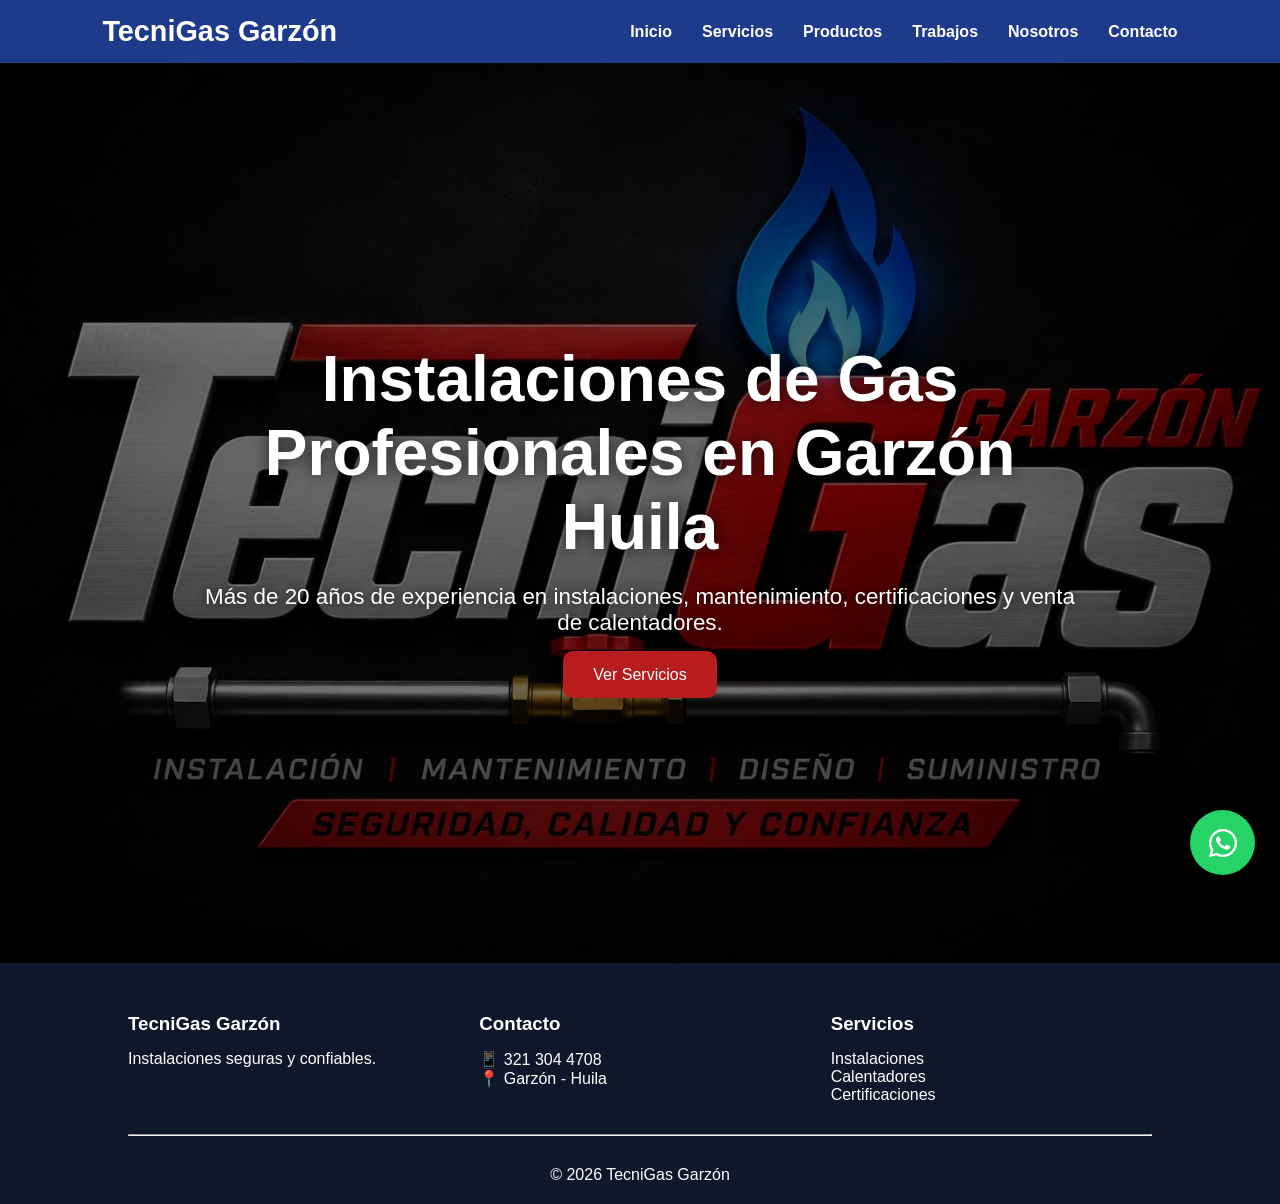
<file: index.html>
<!DOCTYPE html>
<html lang="es">
<head>
    <meta charset="UTF-8">
    <meta name="viewport" content="width=device-width, initial-scale=1.0">
    <title>TecniGas Garzón</title>

<link rel="stylesheet" href="css/style.css">
<link rel="stylesheet" href="css/index.css">
    <link rel="stylesheet"
href="https://cdnjs.cloudflare.com/ajax/libs/font-awesome/6.5.1/css/all.min.css">
</head>
<body>

<header>

    <div class="logo">
        TecniGas Garzón
    </div>
    <div class="menu-toggle">
    ☰
</div>

<nav class="navbar">
    <ul>
        <li><a href="index.html">Inicio</a></li>
        <li><a href="servicios.html">Servicios</a></li>
        <li><a href="productos.html">Productos</a></li>
        <li><a href="trabajos.html">Trabajos</a></li>
        <li><a href="nosotros.html">Nosotros</a></li>
        <li><a href="contacto.html">Contacto</a></li>
    </ul>
</nav>


</header>

<section class="hero">

    <div class="contenido">

        <h1>
            Instalaciones de Gas Profesionales en Garzón Huila
        </h1>

        <p>
        Más de 20 años de experiencia en instalaciones, mantenimiento, certificaciones y venta de calentadores.
        </p>

        <a href="servicios.html" class="btn-principal">
            Ver Servicios
        </a>

    </div>

</section>

<footer>

    <div class="footer-contenido">

        <div>

            <h3>TecniGas Garzón</h3>

            <p>
                Instalaciones seguras y confiables.
            </p>

        </div>

        <div>

            <h3>Contacto</h3>

            <p>📱 321 304 4708</p>
            <p>📍 Garzón - Huila</p>

        </div>

        <div>

            <h3>Servicios</h3>

            <p>Instalaciones</p>
            <p>Calentadores</p>
            <p>Certificaciones</p>

        </div>

    </div>

    <hr>

    <p class="copyright">

        © 2026 TecniGas Garzón

    </p>

</footer>
<a href="https://wa.me/573213044708" class="whatsapp-float" target="_blank">
<i class="fab fa-whatsapp"></i></a>

<script src="js/main.js"></script>

</body>
</html>
</file>
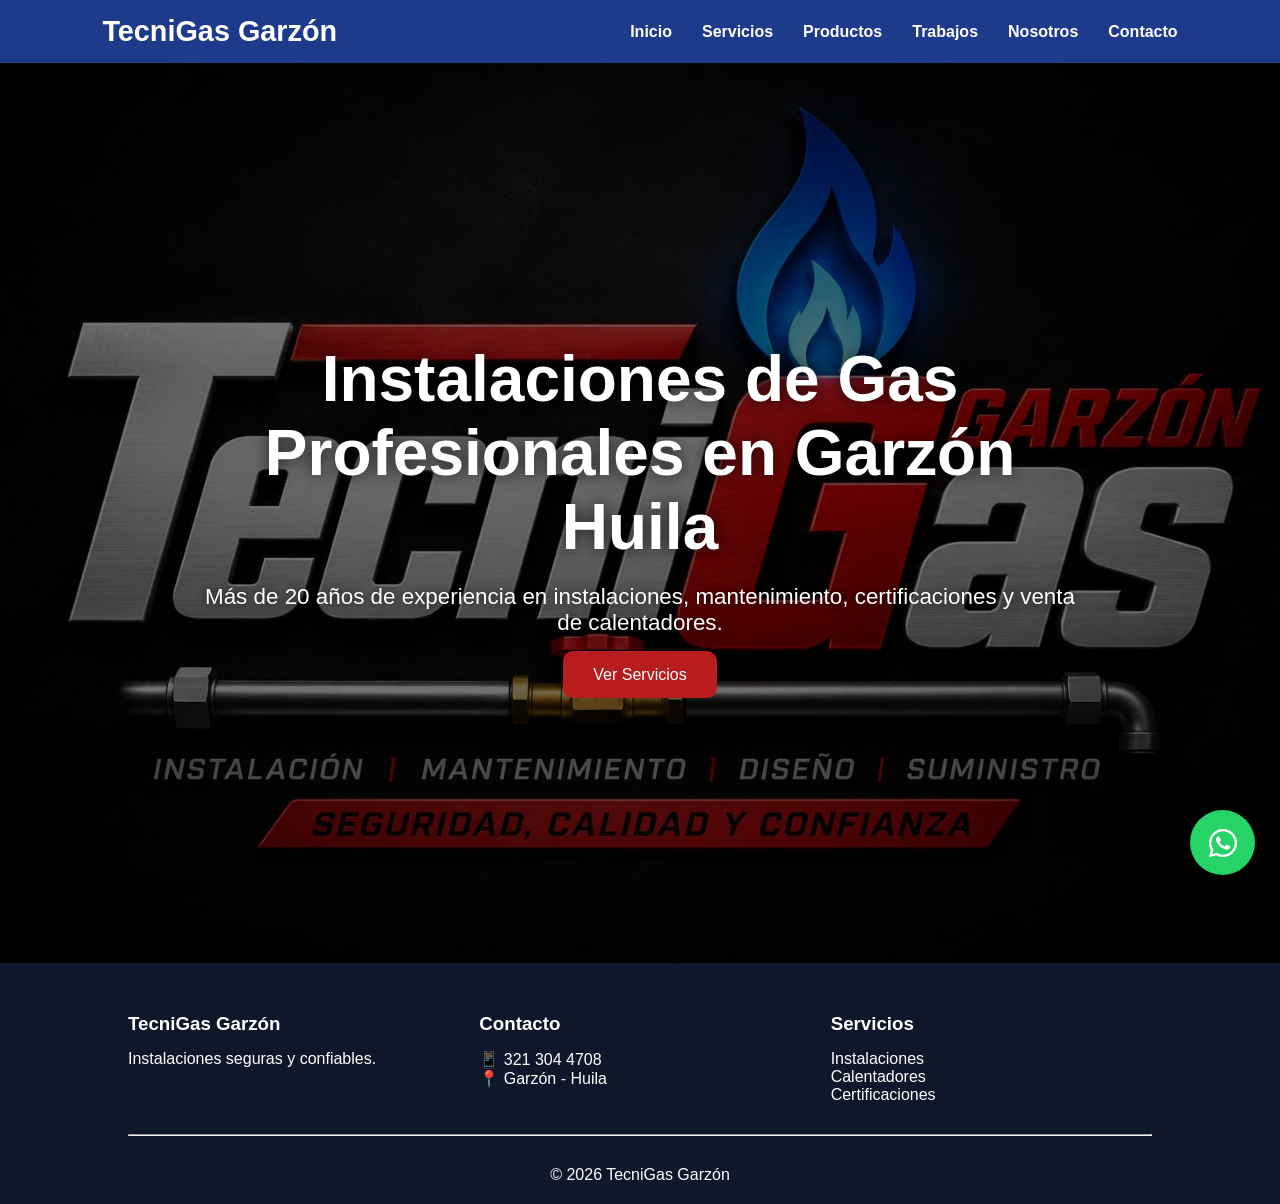
<file: html/index.html>
<!DOCTYPE html>
<html lang="es">
<head>
    <meta charset="UTF-8">
    <meta name="viewport" content="width=device-width, initial-scale=1.0">
    <title>TecniGas Garzón</title>

    <link rel="stylesheet" href="../css/style.css">
    <link rel="stylesheet" href="../css/index.css">
    <link rel="stylesheet"
href="https://cdnjs.cloudflare.com/ajax/libs/font-awesome/6.5.1/css/all.min.css">
</head>
<body>

<header>

    <div class="logo">
        TecniGas Garzón
    </div>
    <div class="menu-toggle">
    ☰
</div>

<nav class="navbar">
    <ul>
        <li><a href="index.html">Inicio</a></li>
        <li><a href="servicios.html">Servicios</a></li>
        <li><a href="productos.html">Productos</a></li>
        <li><a href="trabajos.html">Trabajos</a></li>
        <li><a href="nosotros.html">Nosotros</a></li>
        <li><a href="contacto.html">Contacto</a></li>
    </ul>
</nav>


</header>

<section class="hero">

    <div class="contenido">

        <h1>
            Instalaciones de Gas Profesionales en Garzón Huila
        </h1>

        <p>
        Más de 20 años de experiencia en instalaciones, mantenimiento, certificaciones y venta de calentadores.
        </p>

        <a href="servicios.html" class="btn-principal">
            Ver Servicios
        </a>

    </div>

</section>

<footer>

    <div class="footer-contenido">

        <div>

            <h3>TecniGas Garzón</h3>

            <p>
                Instalaciones seguras y confiables.
            </p>

        </div>

        <div>

            <h3>Contacto</h3>

            <p>📱 321 304 4708</p>
            <p>📍 Garzón - Huila</p>

        </div>

        <div>

            <h3>Servicios</h3>

            <p>Instalaciones</p>
            <p>Calentadores</p>
            <p>Certificaciones</p>

        </div>

    </div>

    <hr>

    <p class="copyright">

        © 2026 TecniGas Garzón

    </p>

</footer>
<a href="https://wa.me/573213044708" class="whatsapp-float" target="_blank">
<i class="fab fa-whatsapp"></i></a>

<script src="../js/main.js"></script>

</body>
</html>
</file>
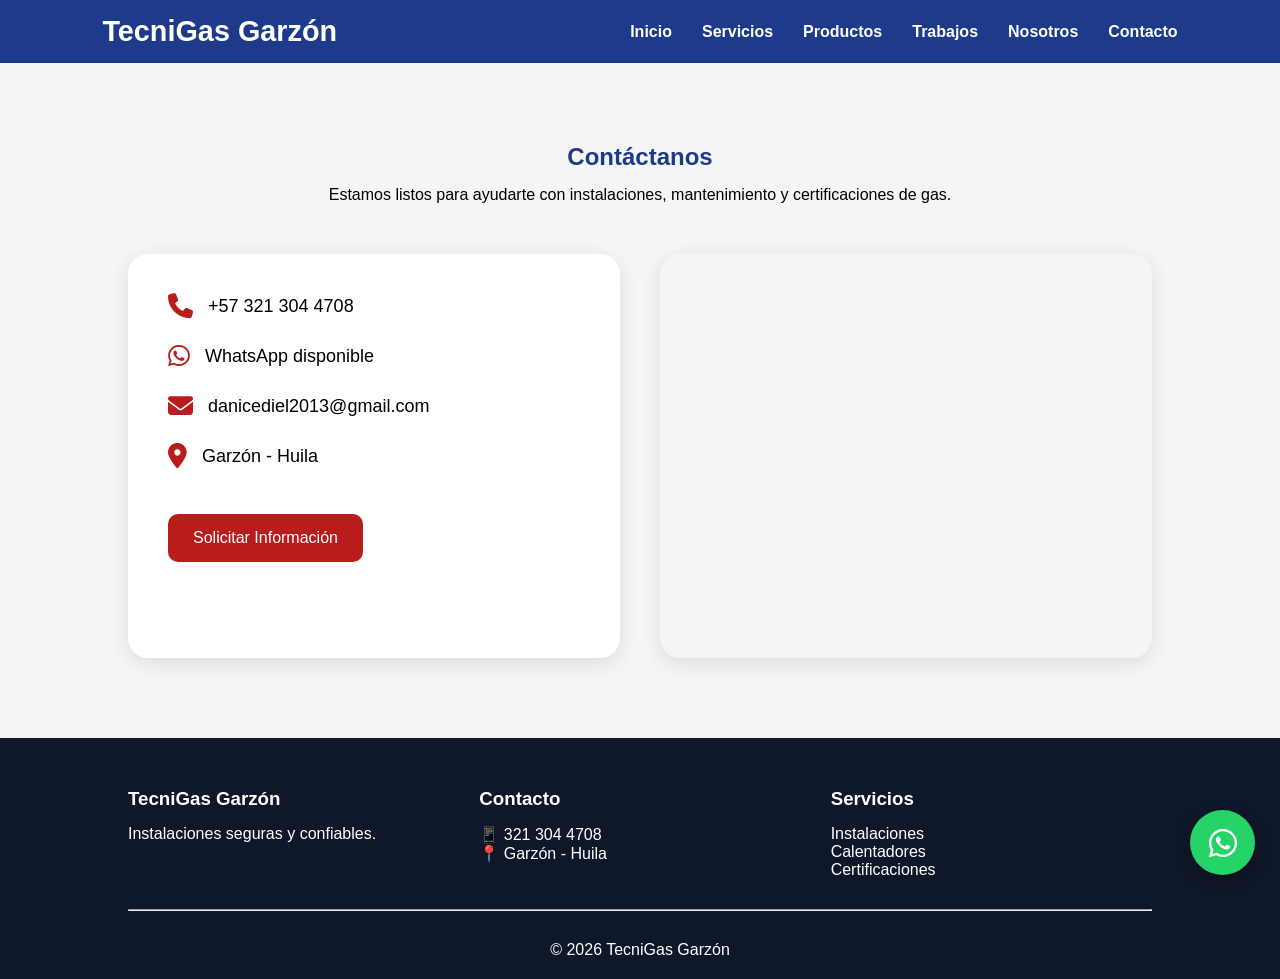
<file: contacto.html>
<!DOCTYPE html>
<html lang="es">
<head>
<meta charset="UTF-8">
<meta name="viewport" content="width=device-width, initial-scale=1.0">

<title>Contacto - TecniGas Garzón</title>

<link rel="stylesheet" href="css/style.css">
<link rel="stylesheet" href="css/contacto.css">

<link rel="stylesheet"
href="https://cdnjs.cloudflare.com/ajax/libs/font-awesome/6.5.1/css/all.min.css">

</head>
<body>

<header>

    <div class="logo">
        TecniGas Garzón
    </div>
    <div class="menu-toggle">
    ☰
</div>

<nav class="navbar">
    <ul>
        <li><a href="index.html">Inicio</a></li>
        <li><a href="servicios.html">Servicios</a></li>
        <li><a href="productos.html">Productos</a></li>
        <li><a href="trabajos.html">Trabajos</a></li>
        <li><a href="nosotros.html">Nosotros</a></li>
        <li><a href="contacto.html">Contacto</a></li>
    </ul>
</nav>



</header>

<section class="contacto">

    <h1>Contáctanos</h1>

    <p class="subtitulo">
        Estamos listos para ayudarte con instalaciones,
        mantenimiento y certificaciones de gas.
    </p>

    <div class="contenedor-contacto">

        <div class="informacion">

            <div class="dato">
                <i class="fas fa-phone"></i>
                <span>+57 321 304 4708</span>
            </div>

            <div class="dato">
                <i class="fab fa-whatsapp"></i>
                <span>WhatsApp disponible</span>
            </div>

            <div class="dato">
                <i class="fas fa-envelope"></i>
                <span>
                    danicediel2013@gmail.com
                </span>
            </div>

            <div class="dato">
                <i class="fas fa-location-dot"></i>
                <span>
                    Garzón - Huila
                </span>
            </div>

            <a href="https://wa.me/573213044708?text=Hola%20TecniGas%20Garzón,%20necesito%20información"
            class="btn-contacto">

                Solicitar Información

            </a>

        </div>

        <div class="mapa">

            <iframe
            src="https://www.google.com/maps?q=Garzon,Huila&output=embed"
            allowfullscreen=""
            loading="lazy">
            </iframe>

        </div>

    </div>

</section>

<footer>

    <div class="footer-contenido">

        <div>

            <h3>TecniGas Garzón</h3>

            <p>
                Instalaciones seguras y confiables.
            </p>

        </div>

        <div>

            <h3>Contacto</h3>

            <p>📱 321 304 4708</p>
            <p>📍 Garzón - Huila</p>

        </div>

        <div>

            <h3>Servicios</h3>

            <p>Instalaciones</p>
            <p>Calentadores</p>
            <p>Certificaciones</p>

        </div>

    </div>

    <hr>

    <p class="copyright">

        © 2026 TecniGas Garzón

    </p>

</footer>
<a
href="https://wa.me/573213044708"
class="whatsapp-float"
target="_blank">

<i class="fab fa-whatsapp"></i>

</a>
<script src="js/main.js"></script>
</body>
</html>
</file>
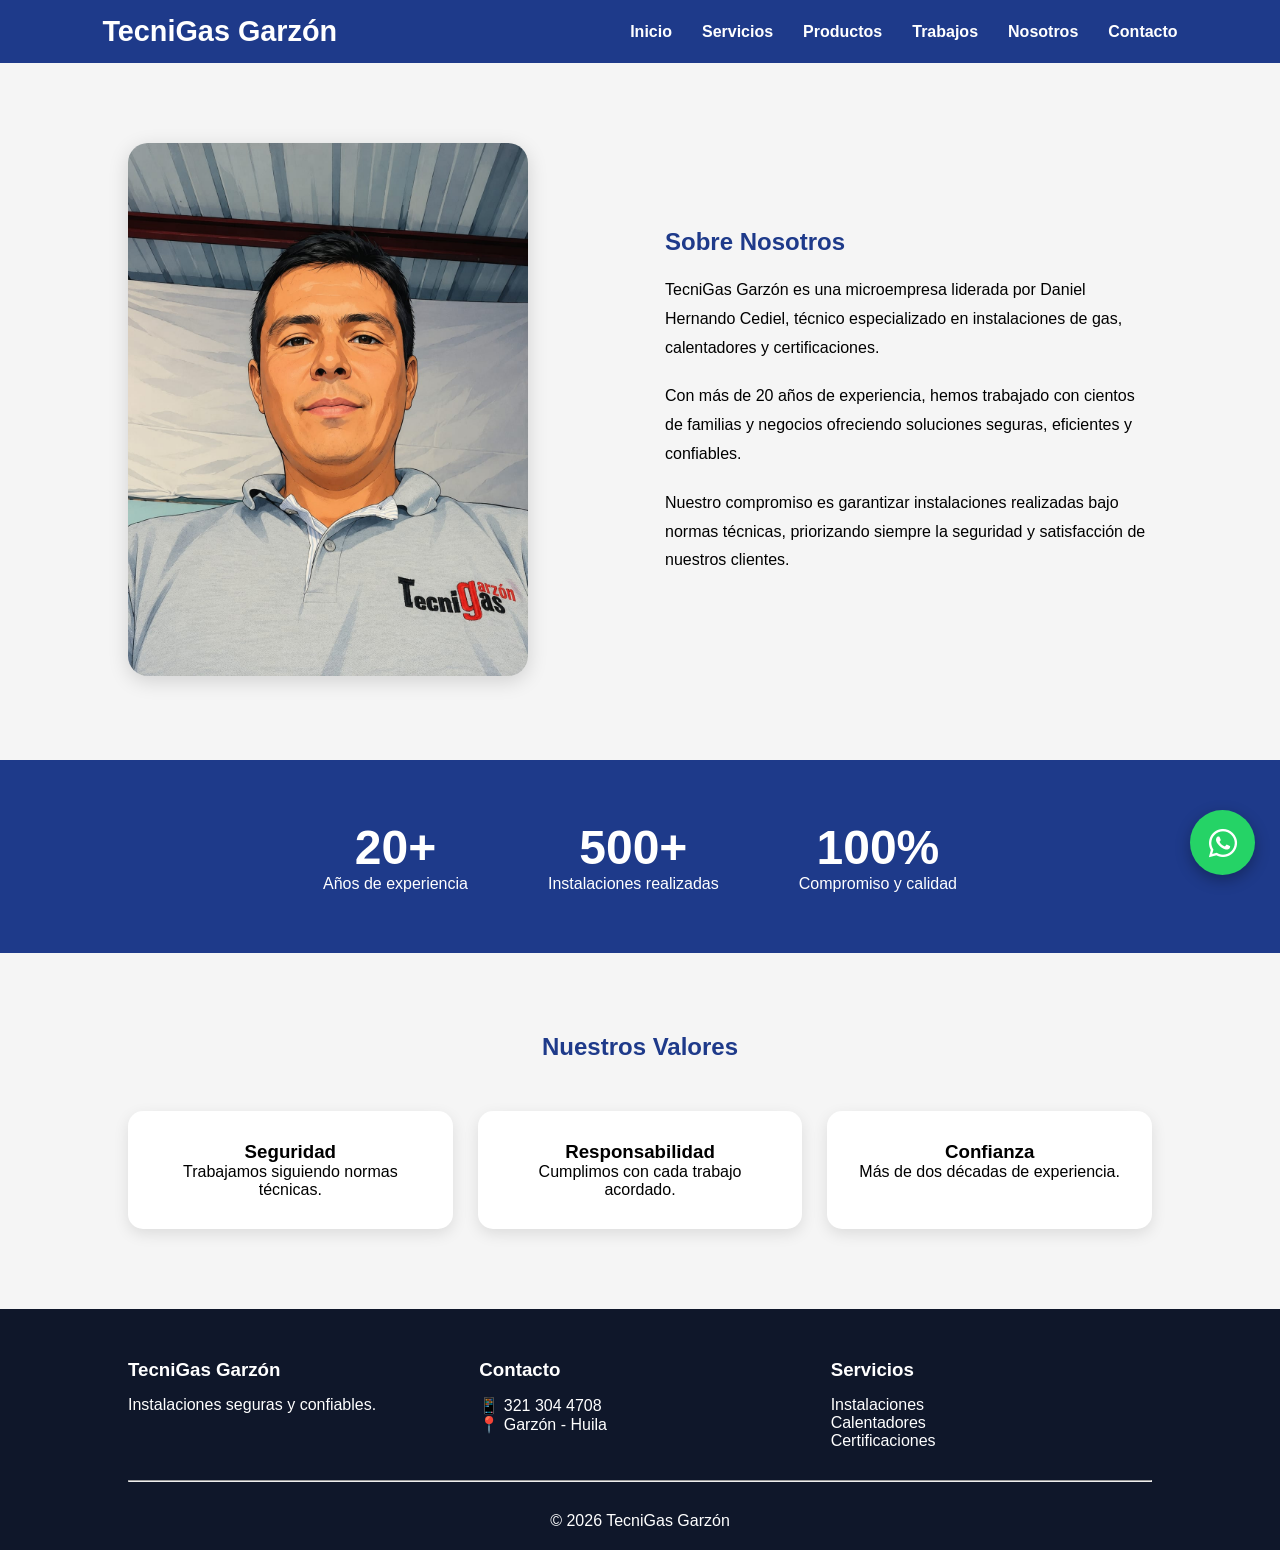
<file: nosotros.html>
<!DOCTYPE html>
<html lang="es">
<head>
<meta charset="UTF-8">
<meta name="viewport" content="width=device-width, initial-scale=1.0">

<title>Nosotros - TecniGas Garzón</title>

<link rel="stylesheet" href="css/style.css">
<link rel="stylesheet" href="css/nosotros.css">


<link rel="stylesheet"
href="https://cdnjs.cloudflare.com/ajax/libs/font-awesome/6.5.1/css/all.min.css">

</head>
<body>

<header>

    <div class="logo">
        TecniGas Garzón
    </div>
    <div class="menu-toggle">
    ☰
</div>

<nav class="navbar">
    <ul>
        <li><a href="index.html">Inicio</a></li>
        <li><a href="servicios.html">Servicios</a></li>
        <li><a href="productos.html">Productos</a></li>
        <li><a href="trabajos.html">Trabajos</a></li>
        <li><a href="nosotros.html">Nosotros</a></li>
        <li><a href="contacto.html">Contacto</a></li>
    </ul>
</nav>



</header>

<section class="nosotros">

    <div class="contenedor">

        <div class="imagen">

            <img src="img/91e5c43c-07d9-46ef-920a-dbe8a2dec4a9.jpg"
            alt="Daniel Cediel">

        </div>

        <div class="texto">

            <h1>Sobre Nosotros</h1>

            <p>

                TecniGas Garzón es una microempresa liderada por
                Daniel Hernando Cediel, técnico especializado en
                instalaciones de gas, calentadores y certificaciones.

            </p>

            <p>

                Con más de 20 años de experiencia, hemos trabajado
                con cientos de familias y negocios ofreciendo
                soluciones seguras, eficientes y confiables.

            </p>

            <p>

                Nuestro compromiso es garantizar instalaciones
                realizadas bajo normas técnicas, priorizando siempre
                la seguridad y satisfacción de nuestros clientes.

            </p>

        </div>

    </div>

</section>

<section class="estadisticas">

    <div class="dato">
        <h2>20+</h2>
        <p>Años de experiencia</p>
    </div>

    <div class="dato">
        <h2>500+</h2>
        <p>Instalaciones realizadas</p>
    </div>

    <div class="dato">
        <h2>100%</h2>
        <p>Compromiso y calidad</p>
    </div>

</section>

<section class="valores">

    <h2>Nuestros Valores</h2>

    <div class="cards">

        <div class="card">
            <h3>Seguridad</h3>
            <p>Trabajamos siguiendo normas técnicas.</p>
        </div>

        <div class="card">
            <h3>Responsabilidad</h3>
            <p>Cumplimos con cada trabajo acordado.</p>
        </div>

        <div class="card">
            <h3>Confianza</h3>
            <p>Más de dos décadas de experiencia.</p>
        </div>

    </div>

</section>

<footer>

    <div class="footer-contenido">

        <div>

            <h3>TecniGas Garzón</h3>

            <p>
                Instalaciones seguras y confiables.
            </p>

        </div>

        <div>

            <h3>Contacto</h3>

            <p>📱 321 304 4708</p>
            <p>📍 Garzón - Huila</p>

        </div>

        <div>

            <h3>Servicios</h3>

            <p>Instalaciones</p>
            <p>Calentadores</p>
            <p>Certificaciones</p>

        </div>

    </div>

    <hr>

    <p class="copyright">

        © 2026 TecniGas Garzón

    </p>

</footer>
<a
href="https://wa.me/573213044708"
class="whatsapp-float"
target="_blank">

<i class="fab fa-whatsapp"></i>

</a>
</body>
<script src="js/main.js"></script>
</html>
</file>
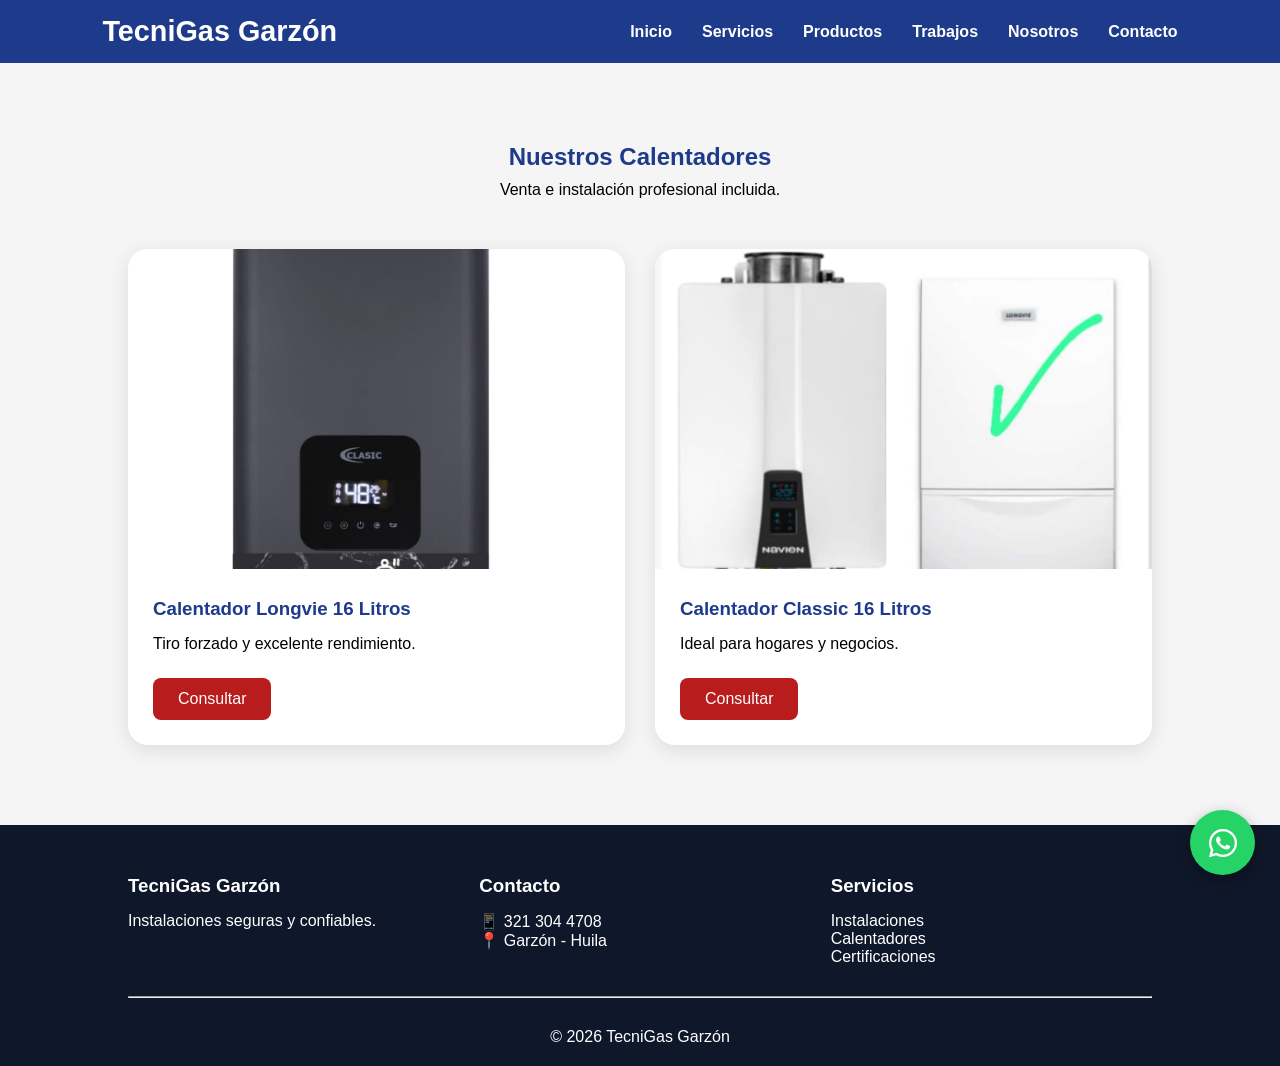
<file: productos.html>
<!DOCTYPE html>
<html lang="es">
<head>
<meta charset="UTF-8">
<meta name="viewport" content="width=device-width, initial-scale=1.0">

<title>Productos - TecniGas Garzón</title>

<link rel="stylesheet" href="css/style.css">
<link rel="stylesheet" href="css/productos.css">

<link rel="stylesheet"
href="https://cdnjs.cloudflare.com/ajax/libs/font-awesome/6.5.1/css/all.min.css">

</head>
<body>

<header>

    <div class="logo">
        TecniGas Garzón
    </div>
    <div class="menu-toggle">
    ☰
</div>

<nav class="navbar">
    <ul>
        <li><a href="index.html">Inicio</a></li>
        <li><a href="servicios.html">Servicios</a></li>
        <li><a href="productos.html">Productos</a></li>
        <li><a href="trabajos.html">Trabajos</a></li>
        <li><a href="nosotros.html">Nosotros</a></li>
        <li><a href="contacto.html">Contacto</a></li>
    </ul>
</nav>



</header>

<section class="productos">

    <h1>Nuestros Calentadores</h1>

    <p class="subtitulo">
        Venta e instalación profesional incluida.
    </p>

    <div class="contenedor-productos">

        <div class="producto">

            <img src="img/644e0002-df8d-4184-b1e6-002dab1642b0.jpg" alt="">

            <div class="info">

                <h3>
                    Calentador Longvie 16 Litros
                </h3>

                <p>
                    Tiro forzado y excelente rendimiento.
                </p>

                <a href="https://wa.me/573213044708?text=Hola,%20estoy%20interesado%20en%20el%20Calentador%20Longvie%2016%20Litros"
                class="btn-consultar">

                    Consultar

                </a>

            </div>

        </div>

        <div class="producto">

            <img src="img/15918316-9ac3-41df-a749-77b482ec2571.jpg" alt="">

            <div class="info">

                <h3>
                    Calentador Classic 16 Litros
                </h3>

                <p>
                    Ideal para hogares y negocios.
                </p>

                <a href="https://wa.me/573213044708?text=Hola,%20estoy%20interesado%20en%20el%20Calentador%20Classic%2016%20Litros"
                class="btn-consultar">

                    Consultar

                </a>

            </div>

        </div>

    </div>

</section>

<footer>

    <div class="footer-contenido">

        <div>

            <h3>TecniGas Garzón</h3>

            <p>
                Instalaciones seguras y confiables.
            </p>

        </div>

        <div>

            <h3>Contacto</h3>

            <p>📱 321 304 4708</p>
            <p>📍 Garzón - Huila</p>

        </div>

        <div>

            <h3>Servicios</h3>

            <p>Instalaciones</p>
            <p>Calentadores</p>
            <p>Certificaciones</p>

        </div>

    </div>

    <hr>

    <p class="copyright">

        © 2026 TecniGas Garzón

    </p>

</footer>
<a
href="https://wa.me/573213044708"
class="whatsapp-float"
target="_blank">

<i class="fab fa-whatsapp"></i>

</a>
<script src="js/main.js"></script>
</body>
</html>
</file>
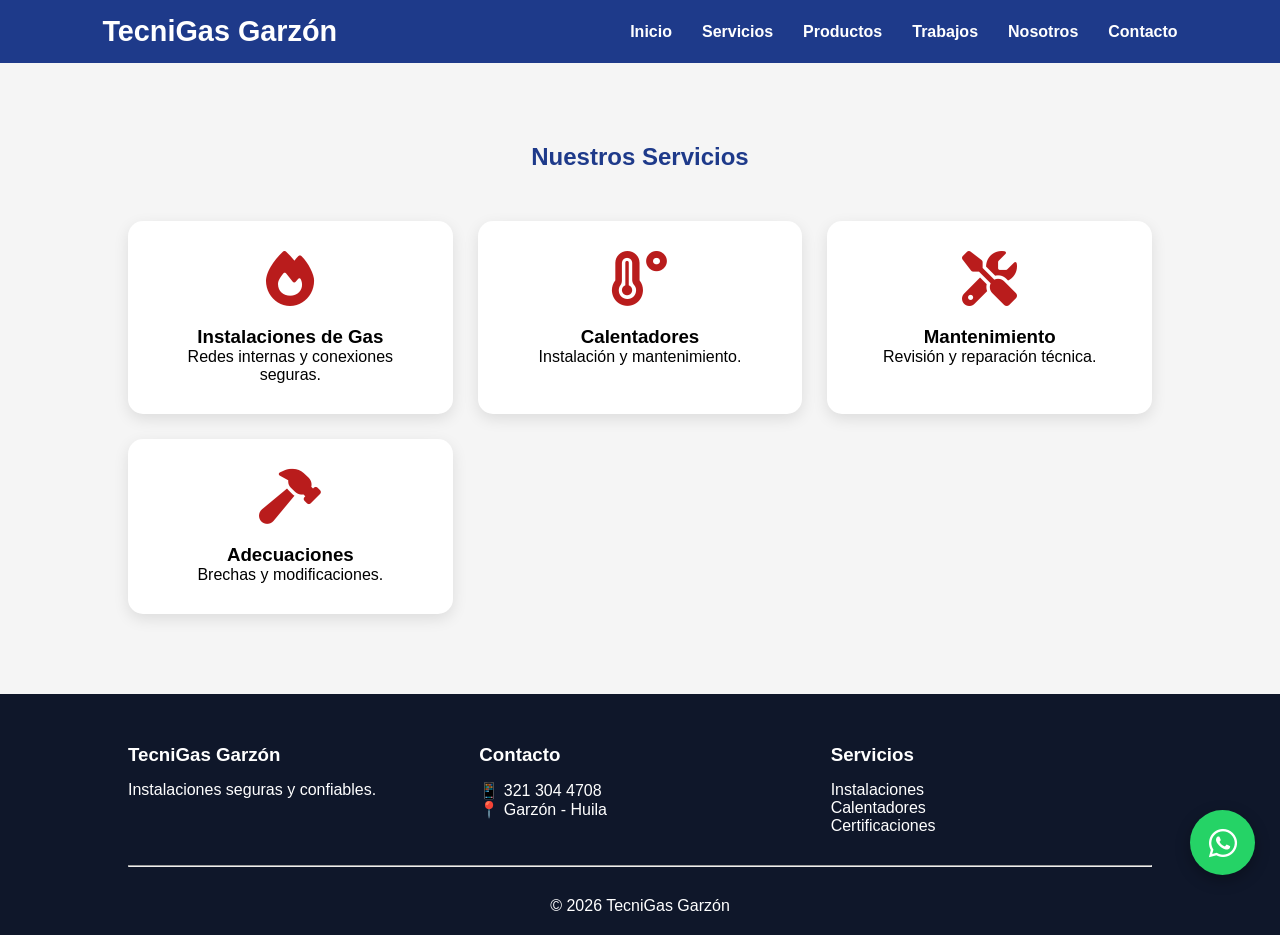
<file: servicios.html>
<!DOCTYPE html>
<html lang="es">
<head>
<meta charset="UTF-8">
<meta name="viewport" content="width=device-width, initial-scale=1.0">

<title>Servicios - TecniGas Garzón</title>

<link rel="stylesheet" href="css/style.css">
<link rel="stylesheet" href="css/servicios.css">

<link rel="stylesheet"
href="https://cdnjs.cloudflare.com/ajax/libs/font-awesome/6.5.1/css/all.min.css">

</head>
<body>

<header>

<div class="logo">
TecniGas Garzón
</div>
<div class="menu-toggle">
    ☰
</div>

<nav class="navbar">
    <ul>
        <li><a href="index.html">Inicio</a></li>
        <li><a href="servicios.html">Servicios</a></li>
        <li><a href="productos.html">Productos</a></li>
        <li><a href="trabajos.html">Trabajos</a></li>
        <li><a href="nosotros.html">Nosotros</a></li>
        <li><a href="contacto.html">Contacto</a></li>
    </ul>
</nav>
</header>

<section class="servicios">

<h1>Nuestros Servicios</h1>

<div class="cards">

<div class="card">
<i class="fas fa-fire"></i>
<h3>Instalaciones de Gas</h3>
<p>Redes internas y conexiones seguras.</p>
</div>

<div class="card">
<i class="fas fa-temperature-high"></i>
<h3>Calentadores</h3>
<p>Instalación y mantenimiento.</p>
</div>

<div class="card">
<i class="fas fa-screwdriver-wrench"></i>
<h3>Mantenimiento</h3>
<p>Revisión y reparación técnica.</p>
</div>

<div class="card">
<i class="fas fa-hammer"></i>
<h3>Adecuaciones</h3>
<p>Brechas y modificaciones.</p>
</div>

</div>

</section>

<footer>

    <div class="footer-contenido">

        <div>

            <h3>TecniGas Garzón</h3>

            <p>
                Instalaciones seguras y confiables.
            </p>

        </div>

        <div>

            <h3>Contacto</h3>

            <p>📱 321 304 4708</p>
            <p>📍 Garzón - Huila</p>

        </div>

        <div>

            <h3>Servicios</h3>

            <p>Instalaciones</p>
            <p>Calentadores</p>
            <p>Certificaciones</p>

        </div>

    </div>

    <hr>

    <p class="copyright">

        © 2026 TecniGas Garzón

    </p>

</footer>
<a
href="https://wa.me/573213044708"
class="whatsapp-float"
target="_blank">

<i class="fab fa-whatsapp"></i>

</a>
<script src="js/main.js"></script>
</body>
</html>
</file>
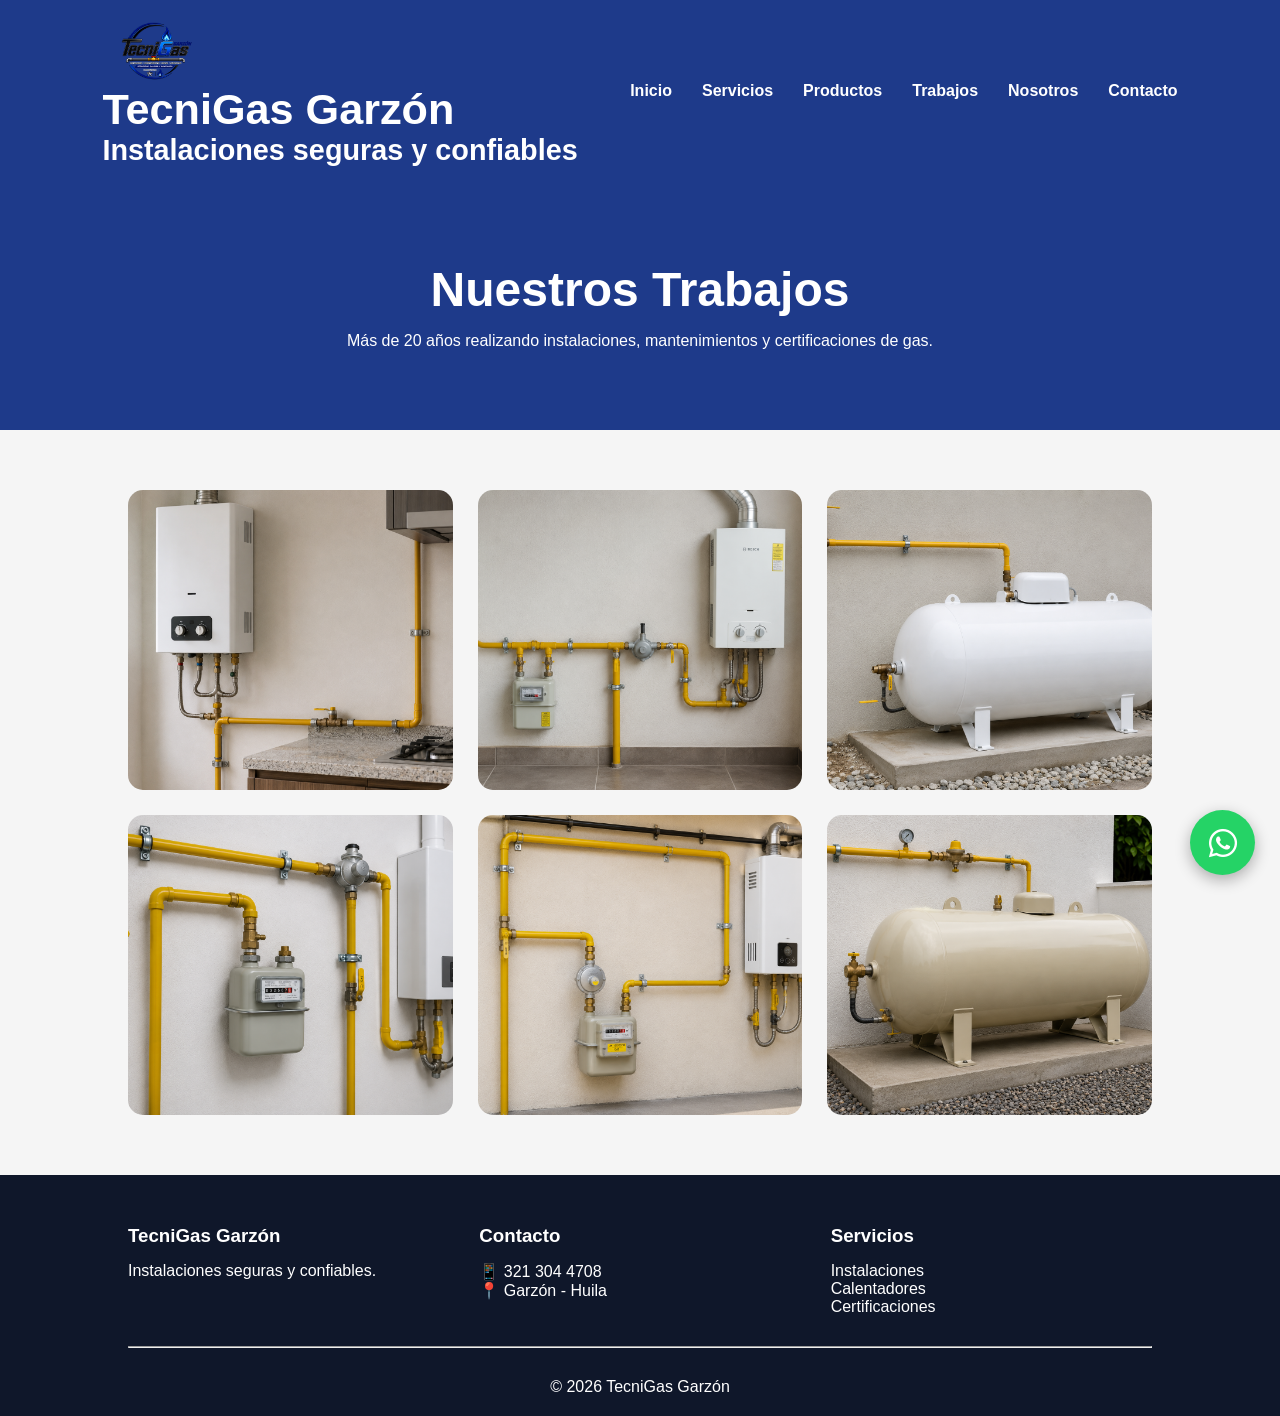
<file: trabajos.html>
<!DOCTYPE html>
<html lang="es">
<head>
    <meta charset="UTF-8">
    <meta name="viewport" content="width=device-width, initial-scale=1.0">
    <title>Trabajos Realizados - TecniGas Garzón</title>

<link rel="stylesheet" href="css/style.css">
<link rel="stylesheet" href="css/trabajos.css">
    <link rel="stylesheet"
href="https://cdnjs.cloudflare.com/ajax/libs/font-awesome/6.5.1/css/all.min.css">
</head>
<body>

<header>

    <div class="logo">

    <a href="index.html">
        <img src="img/logo1.png" alt="TecniGas Garzón">
    </a>
        <div class="menu-toggle">
            ☰
        </div>

        <div class="logo-texto">
            <h2>TecniGas Garzón</h2>
            <p>Instalaciones seguras y confiables</p>
        </div>
    </div>

<nav class="navbar">
    <ul>
        <li><a href="index.html">Inicio</a></li>
        <li><a href="servicios.html">Servicios</a></li>
        <li><a href="productos.html">Productos</a></li>
        <li><a href="trabajos.html">Trabajos</a></li>
        <li><a href="nosotros.html">Nosotros</a></li>
        <li><a href="contacto.html">Contacto</a></li>
    </ul>
</nav>

</header>

<section class="hero-trabajos">

    <h1>Nuestros Trabajos</h1>

    <p>
        Más de 20 años realizando instalaciones,
        mantenimientos y certificaciones de gas.
    </p>

</section>

<section class="galeria">

    <div class="contenedor-galeria">

<img src="img/instalacion1.png">
<img src="img/instalacion 2.png">
<img src="img/instalacion3.png">
<img src="img/instala4.png">
<img src="img/instalacion5.png">
<img src="img/instalacion6.png">

    </div>
    <div class="modal">

        <span class="cerrar">&times;</span>

        <img class="modal-img">

    </div>

</section>

<footer>

    <div class="footer-contenido">

        <div>

            <h3>TecniGas Garzón</h3>

            <p>
                Instalaciones seguras y confiables.
            </p>

        </div>

        <div>

            <h3>Contacto</h3>

            <p>📱 321 304 4708</p>
            <p>📍 Garzón - Huila</p>

        </div>

        <div>

            <h3>Servicios</h3>

            <p>Instalaciones</p>
            <p>Calentadores</p>
            <p>Certificaciones</p>

        </div>

    </div>

    <hr>

    <p class="copyright">

        © 2026 TecniGas Garzón

    </p>

</footer>
<a
href="https://wa.me/573213044708"
class="whatsapp-float"
target="_blank">

<i class="fab fa-whatsapp"></i>

</a>
<script src="js/trabajos.js"></script>
<script src="js/main.js"></script>
</body>
</html>
</file>
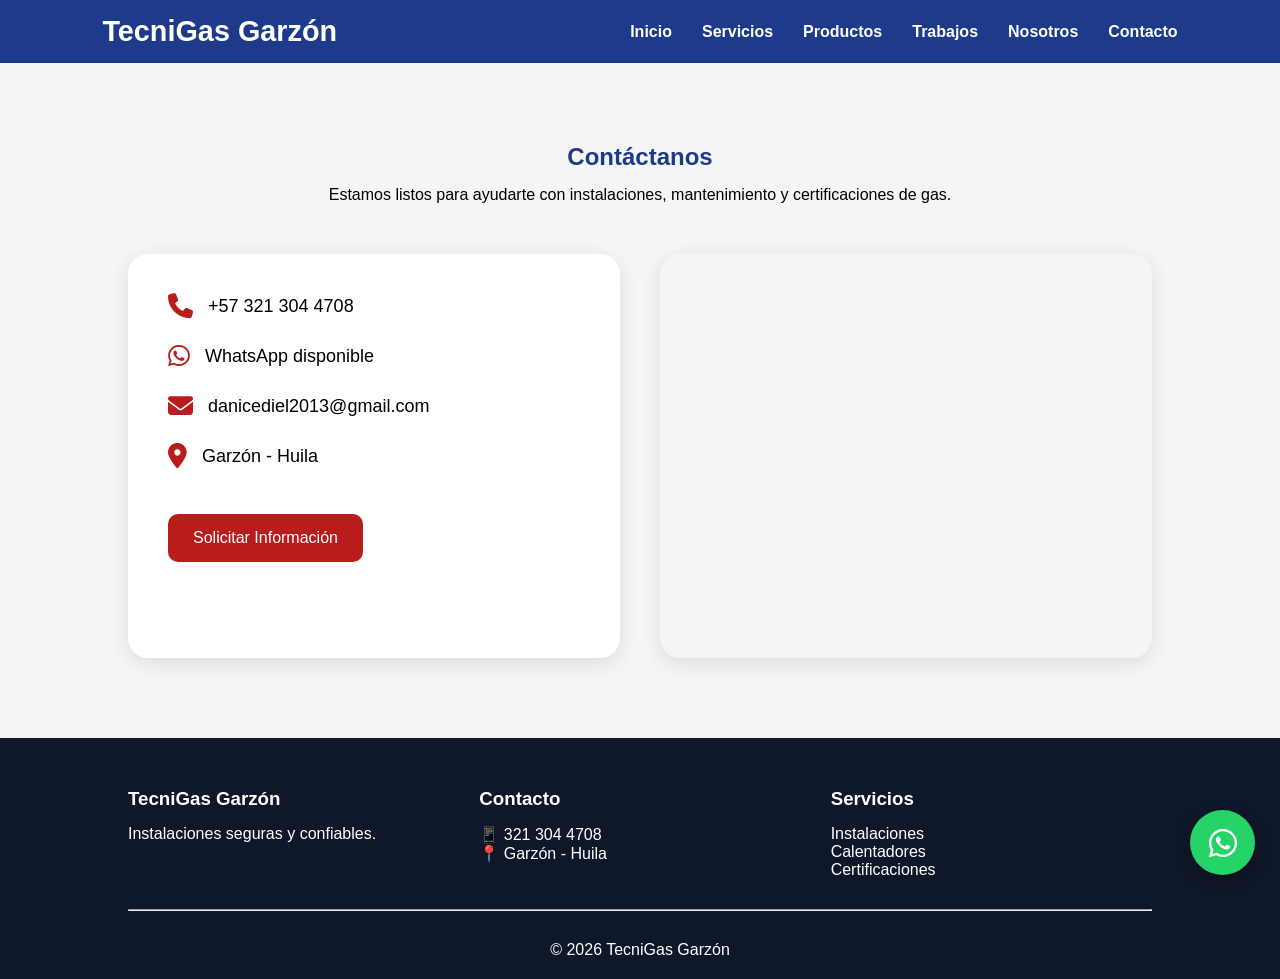
<file: html/contacto.html>
<!DOCTYPE html>
<html lang="es">
<head>
<meta charset="UTF-8">
<meta name="viewport" content="width=device-width, initial-scale=1.0">

<title>Contacto - TecniGas Garzón</title>

<link rel="stylesheet" href="../css/style.css">
<link rel="stylesheet" href="../css/contacto.css">

<link rel="stylesheet"
href="https://cdnjs.cloudflare.com/ajax/libs/font-awesome/6.5.1/css/all.min.css">

</head>
<body>

<header>

    <div class="logo">
        TecniGas Garzón
    </div>
    <div class="menu-toggle">
    ☰
</div>

<nav class="navbar">
    <ul>
        <li><a href="index.html">Inicio</a></li>
        <li><a href="servicios.html">Servicios</a></li>
        <li><a href="productos.html">Productos</a></li>
        <li><a href="trabajos.html">Trabajos</a></li>
        <li><a href="nosotros.html">Nosotros</a></li>
        <li><a href="contacto.html">Contacto</a></li>
    </ul>
</nav>



</header>

<section class="contacto">

    <h1>Contáctanos</h1>

    <p class="subtitulo">
        Estamos listos para ayudarte con instalaciones,
        mantenimiento y certificaciones de gas.
    </p>

    <div class="contenedor-contacto">

        <div class="informacion">

            <div class="dato">
                <i class="fas fa-phone"></i>
                <span>+57 321 304 4708</span>
            </div>

            <div class="dato">
                <i class="fab fa-whatsapp"></i>
                <span>WhatsApp disponible</span>
            </div>

            <div class="dato">
                <i class="fas fa-envelope"></i>
                <span>
                    danicediel2013@gmail.com
                </span>
            </div>

            <div class="dato">
                <i class="fas fa-location-dot"></i>
                <span>
                    Garzón - Huila
                </span>
            </div>

            <a href="https://wa.me/573213044708?text=Hola%20TecniGas%20Garzón,%20necesito%20información"
            class="btn-contacto">

                Solicitar Información

            </a>

        </div>

        <div class="mapa">

            <iframe
            src="https://www.google.com/maps?q=Garzon,Huila&output=embed"
            allowfullscreen=""
            loading="lazy">
            </iframe>

        </div>

    </div>

</section>

<footer>

    <div class="footer-contenido">

        <div>

            <h3>TecniGas Garzón</h3>

            <p>
                Instalaciones seguras y confiables.
            </p>

        </div>

        <div>

            <h3>Contacto</h3>

            <p>📱 321 304 4708</p>
            <p>📍 Garzón - Huila</p>

        </div>

        <div>

            <h3>Servicios</h3>

            <p>Instalaciones</p>
            <p>Calentadores</p>
            <p>Certificaciones</p>

        </div>

    </div>

    <hr>

    <p class="copyright">

        © 2026 TecniGas Garzón

    </p>

</footer>
<a
href="https://wa.me/573213044708"
class="whatsapp-float"
target="_blank">

<i class="fab fa-whatsapp"></i>

</a>
</body>
</html>
</file>
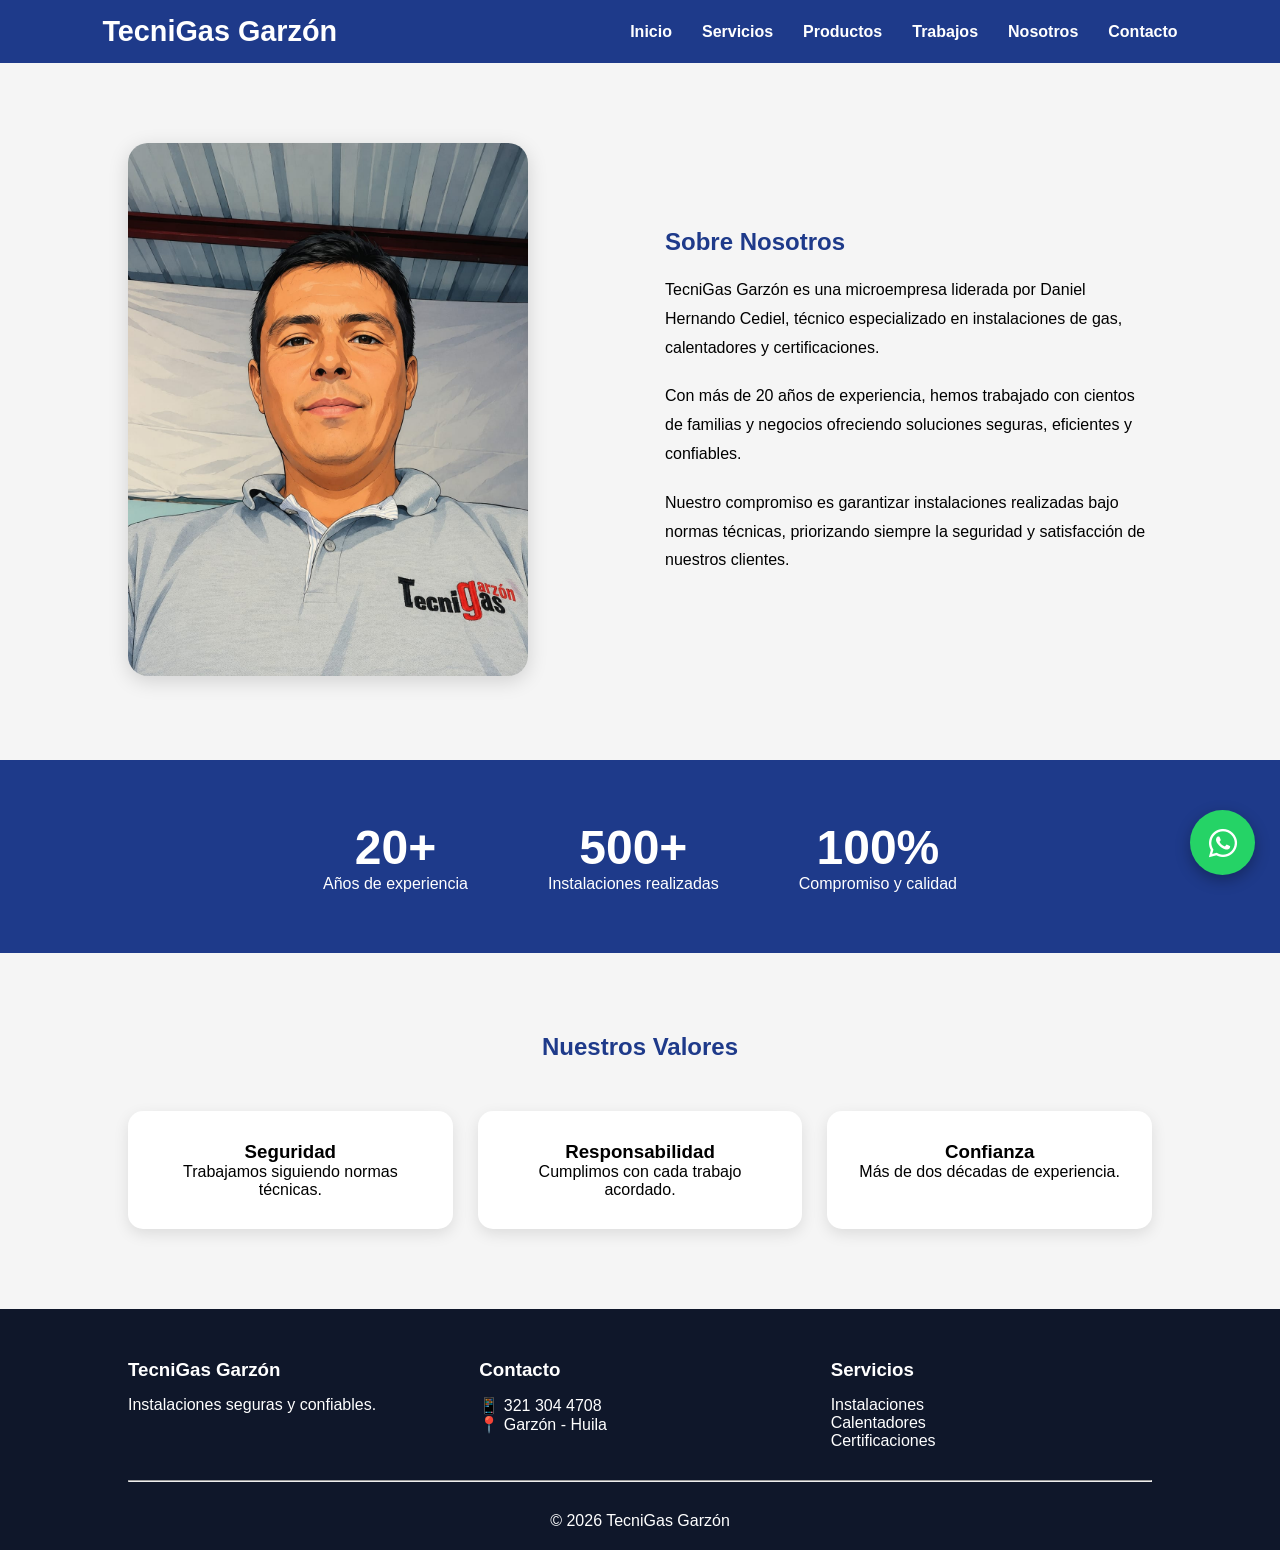
<file: html/nosotros.html>
<!DOCTYPE html>
<html lang="es">
<head>
<meta charset="UTF-8">
<meta name="viewport" content="width=device-width, initial-scale=1.0">

<title>Nosotros - TecniGas Garzón</title>

<link rel="stylesheet" href="../css/style.css">
<link rel="stylesheet" href="../css/nosotros.css">
<link rel="stylesheet"
href="https://cdnjs.cloudflare.com/ajax/libs/font-awesome/6.5.1/css/all.min.css">

</head>
<body>

<header>

    <div class="logo">
        TecniGas Garzón
    </div>
    <div class="menu-toggle">
    ☰
</div>

<nav class="navbar">
    <ul>
        <li><a href="index.html">Inicio</a></li>
        <li><a href="servicios.html">Servicios</a></li>
        <li><a href="productos.html">Productos</a></li>
        <li><a href="trabajos.html">Trabajos</a></li>
        <li><a href="nosotros.html">Nosotros</a></li>
        <li><a href="contacto.html">Contacto</a></li>
    </ul>
</nav>



</header>

<section class="nosotros">

    <div class="contenedor">

        <div class="imagen">

            <img src="../img/91e5c43c-07d9-46ef-920a-dbe8a2dec4a9.jpg"
            alt="Daniel Cediel">

        </div>

        <div class="texto">

            <h1>Sobre Nosotros</h1>

            <p>

                TecniGas Garzón es una microempresa liderada por
                Daniel Hernando Cediel, técnico especializado en
                instalaciones de gas, calentadores y certificaciones.

            </p>

            <p>

                Con más de 20 años de experiencia, hemos trabajado
                con cientos de familias y negocios ofreciendo
                soluciones seguras, eficientes y confiables.

            </p>

            <p>

                Nuestro compromiso es garantizar instalaciones
                realizadas bajo normas técnicas, priorizando siempre
                la seguridad y satisfacción de nuestros clientes.

            </p>

        </div>

    </div>

</section>

<section class="estadisticas">

    <div class="dato">
        <h2>20+</h2>
        <p>Años de experiencia</p>
    </div>

    <div class="dato">
        <h2>500+</h2>
        <p>Instalaciones realizadas</p>
    </div>

    <div class="dato">
        <h2>100%</h2>
        <p>Compromiso y calidad</p>
    </div>

</section>

<section class="valores">

    <h2>Nuestros Valores</h2>

    <div class="cards">

        <div class="card">
            <h3>Seguridad</h3>
            <p>Trabajamos siguiendo normas técnicas.</p>
        </div>

        <div class="card">
            <h3>Responsabilidad</h3>
            <p>Cumplimos con cada trabajo acordado.</p>
        </div>

        <div class="card">
            <h3>Confianza</h3>
            <p>Más de dos décadas de experiencia.</p>
        </div>

    </div>

</section>

<footer>

    <div class="footer-contenido">

        <div>

            <h3>TecniGas Garzón</h3>

            <p>
                Instalaciones seguras y confiables.
            </p>

        </div>

        <div>

            <h3>Contacto</h3>

            <p>📱 321 304 4708</p>
            <p>📍 Garzón - Huila</p>

        </div>

        <div>

            <h3>Servicios</h3>

            <p>Instalaciones</p>
            <p>Calentadores</p>
            <p>Certificaciones</p>

        </div>

    </div>

    <hr>

    <p class="copyright">

        © 2026 TecniGas Garzón

    </p>

</footer>
<a
href="https://wa.me/573213044708"
class="whatsapp-float"
target="_blank">

<i class="fab fa-whatsapp"></i>

</a>
</body>
</html>
</file>
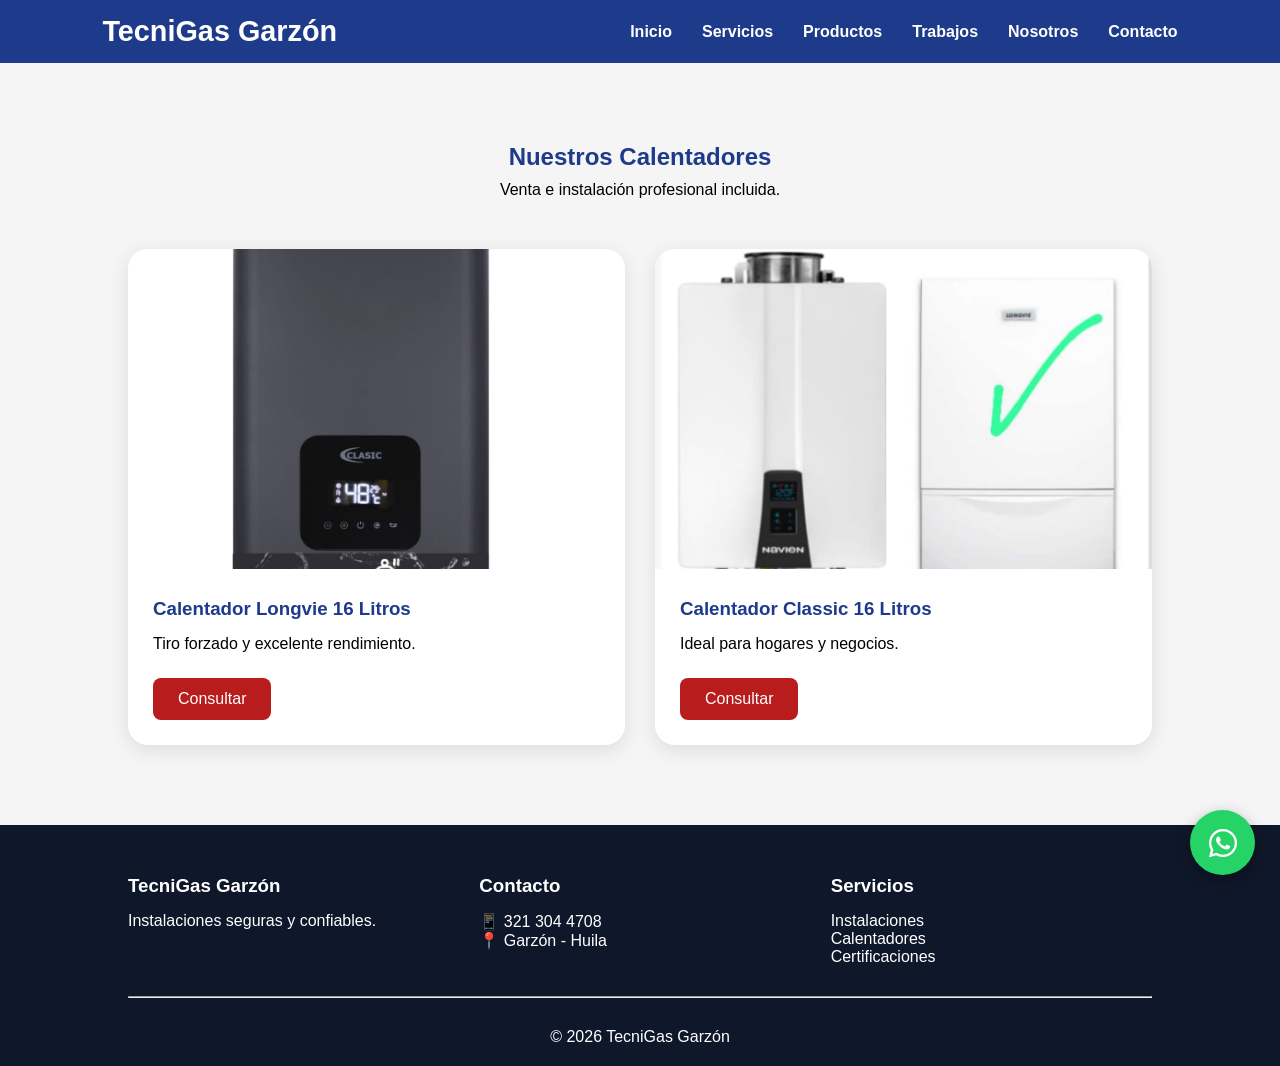
<file: html/productos.html>
<!DOCTYPE html>
<html lang="es">
<head>
<meta charset="UTF-8">
<meta name="viewport" content="width=device-width, initial-scale=1.0">

<title>Productos - TecniGas Garzón</title>

<link rel="stylesheet" href="../css/style.css">
<link rel="stylesheet" href="../css/productos.css">
<link rel="stylesheet"
href="https://cdnjs.cloudflare.com/ajax/libs/font-awesome/6.5.1/css/all.min.css">

</head>
<body>

<header>

    <div class="logo">
        TecniGas Garzón
    </div>
    <div class="menu-toggle">
    ☰
</div>

<nav class="navbar">
    <ul>
        <li><a href="index.html">Inicio</a></li>
        <li><a href="servicios.html">Servicios</a></li>
        <li><a href="productos.html">Productos</a></li>
        <li><a href="trabajos.html">Trabajos</a></li>
        <li><a href="nosotros.html">Nosotros</a></li>
        <li><a href="contacto.html">Contacto</a></li>
    </ul>
</nav>



</header>

<section class="productos">

    <h1>Nuestros Calentadores</h1>

    <p class="subtitulo">
        Venta e instalación profesional incluida.
    </p>

    <div class="contenedor-productos">

        <div class="producto">

            <img src="../img/644e0002-df8d-4184-b1e6-002dab1642b0.jpg" alt="">

            <div class="info">

                <h3>
                    Calentador Longvie 16 Litros
                </h3>

                <p>
                    Tiro forzado y excelente rendimiento.
                </p>

                <a href="https://wa.me/573213044708?text=Hola,%20estoy%20interesado%20en%20el%20Calentador%20Longvie%2016%20Litros"
                class="btn-consultar">

                    Consultar

                </a>

            </div>

        </div>

        <div class="producto">

            <img src="../img/15918316-9ac3-41df-a749-77b482ec2571.jpg" alt="">

            <div class="info">

                <h3>
                    Calentador Classic 16 Litros
                </h3>

                <p>
                    Ideal para hogares y negocios.
                </p>

                <a href="https://wa.me/573213044708?text=Hola,%20estoy%20interesado%20en%20el%20Calentador%20Classic%2016%20Litros"
                class="btn-consultar">

                    Consultar

                </a>

            </div>

        </div>

    </div>

</section>

<footer>

    <div class="footer-contenido">

        <div>

            <h3>TecniGas Garzón</h3>

            <p>
                Instalaciones seguras y confiables.
            </p>

        </div>

        <div>

            <h3>Contacto</h3>

            <p>📱 321 304 4708</p>
            <p>📍 Garzón - Huila</p>

        </div>

        <div>

            <h3>Servicios</h3>

            <p>Instalaciones</p>
            <p>Calentadores</p>
            <p>Certificaciones</p>

        </div>

    </div>

    <hr>

    <p class="copyright">

        © 2026 TecniGas Garzón

    </p>

</footer>
<a
href="https://wa.me/573213044708"
class="whatsapp-float"
target="_blank">

<i class="fab fa-whatsapp"></i>

</a>
</body>
</html>
</file>
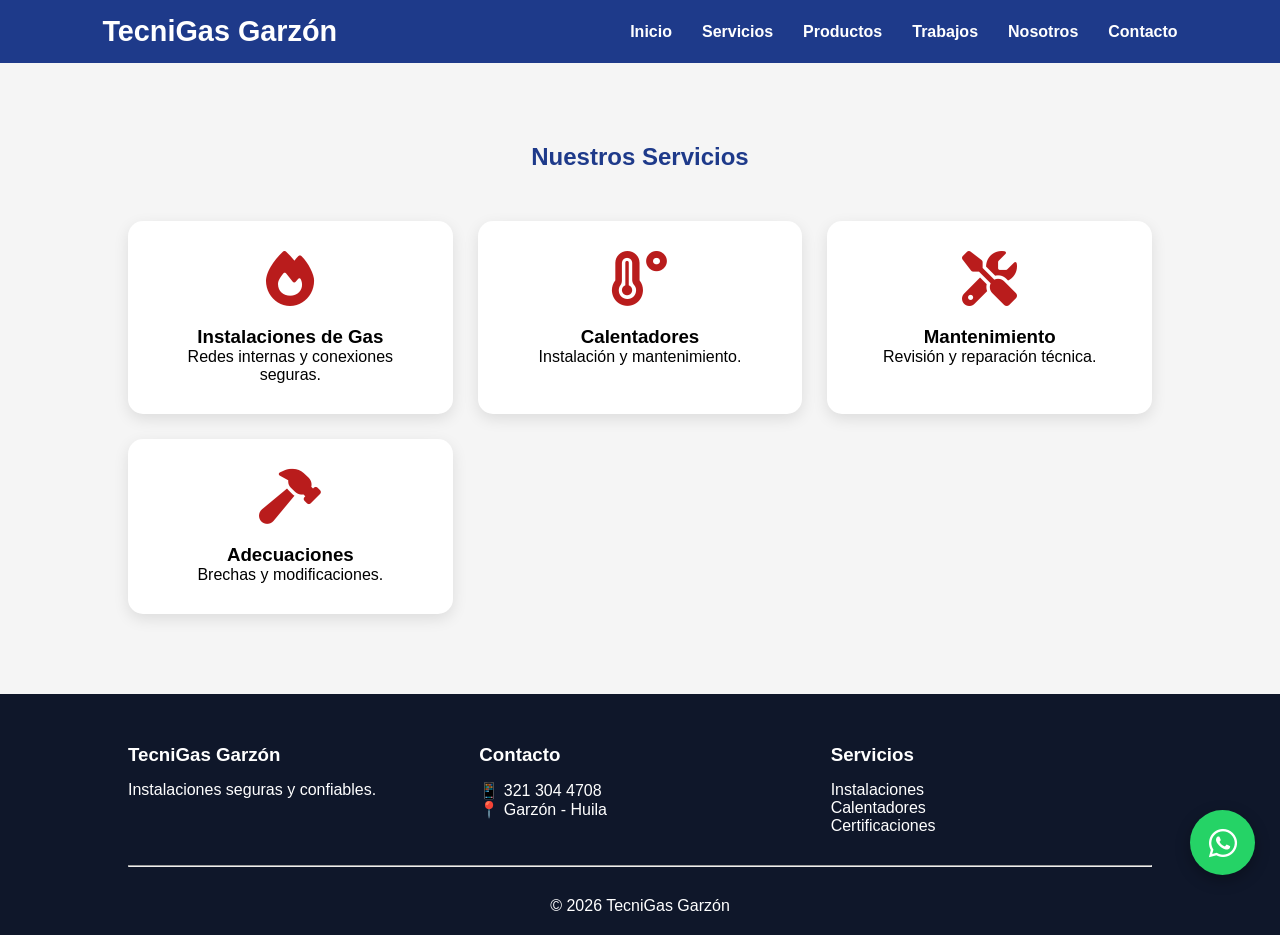
<file: html/servicios.html>
<!DOCTYPE html>
<html lang="es">
<head>
<meta charset="UTF-8">
<meta name="viewport" content="width=device-width, initial-scale=1.0">

<title>Servicios - TecniGas Garzón</title>

<link rel="stylesheet" href="../css/style.css">
<link rel="stylesheet" href="../css/servicios.css">

<link rel="stylesheet"
href="https://cdnjs.cloudflare.com/ajax/libs/font-awesome/6.5.1/css/all.min.css">

</head>
<body>

<header>

<div class="logo">
TecniGas Garzón
</div>
<div class="menu-toggle">
    ☰
</div>

<nav class="navbar">
    <ul>
        <li><a href="index.html">Inicio</a></li>
        <li><a href="servicios.html">Servicios</a></li>
        <li><a href="productos.html">Productos</a></li>
        <li><a href="trabajos.html">Trabajos</a></li>
        <li><a href="nosotros.html">Nosotros</a></li>
        <li><a href="contacto.html">Contacto</a></li>
    </ul>
</nav>
</header>

<section class="servicios">

<h1>Nuestros Servicios</h1>

<div class="cards">

<div class="card">
<i class="fas fa-fire"></i>
<h3>Instalaciones de Gas</h3>
<p>Redes internas y conexiones seguras.</p>
</div>

<div class="card">
<i class="fas fa-temperature-high"></i>
<h3>Calentadores</h3>
<p>Instalación y mantenimiento.</p>
</div>

<div class="card">
<i class="fas fa-screwdriver-wrench"></i>
<h3>Mantenimiento</h3>
<p>Revisión y reparación técnica.</p>
</div>

<div class="card">
<i class="fas fa-hammer"></i>
<h3>Adecuaciones</h3>
<p>Brechas y modificaciones.</p>
</div>

</div>

</section>

<footer>

    <div class="footer-contenido">

        <div>

            <h3>TecniGas Garzón</h3>

            <p>
                Instalaciones seguras y confiables.
            </p>

        </div>

        <div>

            <h3>Contacto</h3>

            <p>📱 321 304 4708</p>
            <p>📍 Garzón - Huila</p>

        </div>

        <div>

            <h3>Servicios</h3>

            <p>Instalaciones</p>
            <p>Calentadores</p>
            <p>Certificaciones</p>

        </div>

    </div>

    <hr>

    <p class="copyright">

        © 2026 TecniGas Garzón

    </p>

</footer>
<a
href="https://wa.me/573213044708"
class="whatsapp-float"
target="_blank">

<i class="fab fa-whatsapp"></i>

</a>
</body>
</html>
</file>
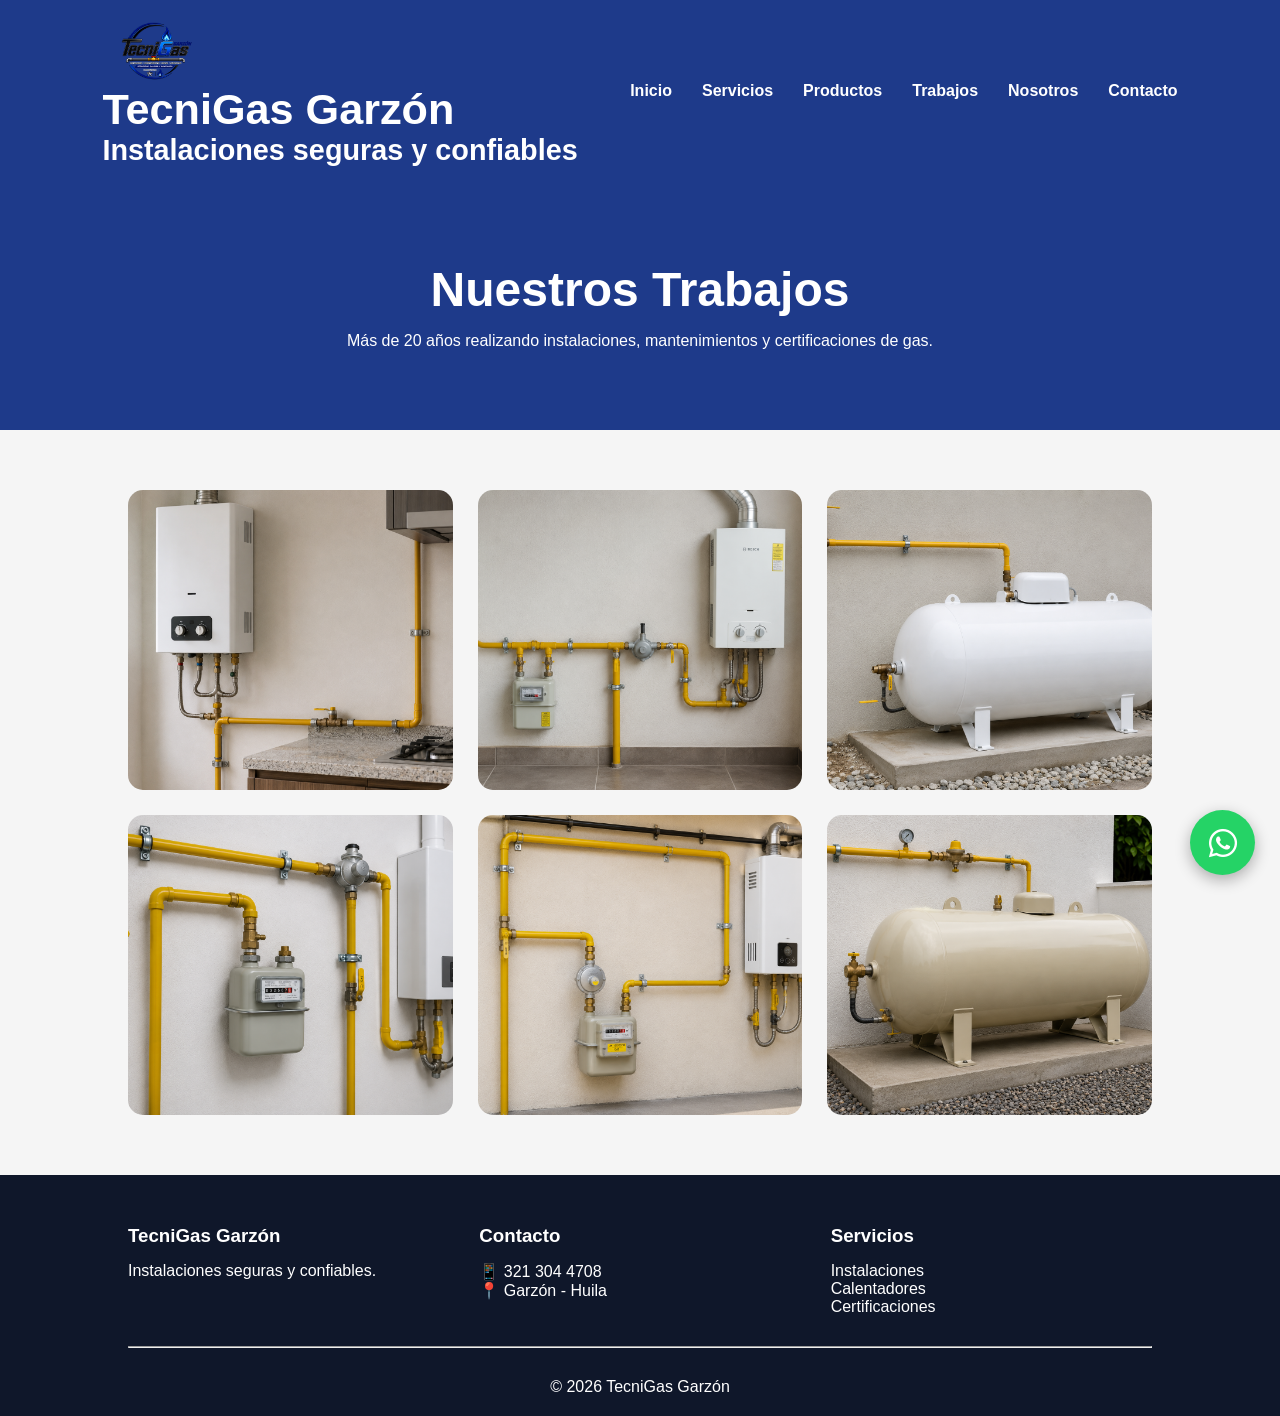
<file: html/trabajos.html>
<!DOCTYPE html>
<html lang="es">
<head>
    <meta charset="UTF-8">
    <meta name="viewport" content="width=device-width, initial-scale=1.0">
    <title>Trabajos Realizados - TecniGas Garzón</title>

    <link rel="stylesheet" href="../css/style.css">
    <link rel="stylesheet" href="../css/trabajos.css">
    <link rel="stylesheet"
href="https://cdnjs.cloudflare.com/ajax/libs/font-awesome/6.5.1/css/all.min.css">
</head>
<body>

<header>

    <div class="logo">

    <a href="index.html">
        <img src="../img/logo1.png" alt="TecniGas Garzón">
    </a>
        <div class="menu-toggle">
            ☰
        </div>

        <div class="logo-texto">
            <h2>TecniGas Garzón</h2>
            <p>Instalaciones seguras y confiables</p>
        </div>
    </div>

<nav class="navbar">
    <ul>
        <li><a href="index.html">Inicio</a></li>
        <li><a href="servicios.html">Servicios</a></li>
        <li><a href="productos.html">Productos</a></li>
        <li><a href="trabajos.html">Trabajos</a></li>
        <li><a href="nosotros.html">Nosotros</a></li>
        <li><a href="contacto.html">Contacto</a></li>
    </ul>
</nav>

</header>

<section class="hero-trabajos">

    <h1>Nuestros Trabajos</h1>

    <p>
        Más de 20 años realizando instalaciones,
        mantenimientos y certificaciones de gas.
    </p>

</section>

<section class="galeria">

    <div class="contenedor-galeria">

        <img src="../img/instalacion1.png" alt="">
        <img src="../img/instalacion 2.png" alt="">
        <img src="../img/instalacion3.png" alt="">
        <img src="../img/instala4.png" alt="">
        <img src="../img/instalacion5.png" alt="">
        <img src="../img/instalacion6.png" alt="">

    </div>
    <div class="modal">

        <span class="cerrar">&times;</span>

        <img class="modal-img">

    </div>

</section>

<footer>

    <div class="footer-contenido">

        <div>

            <h3>TecniGas Garzón</h3>

            <p>
                Instalaciones seguras y confiables.
            </p>

        </div>

        <div>

            <h3>Contacto</h3>

            <p>📱 321 304 4708</p>
            <p>📍 Garzón - Huila</p>

        </div>

        <div>

            <h3>Servicios</h3>

            <p>Instalaciones</p>
            <p>Calentadores</p>
            <p>Certificaciones</p>

        </div>

    </div>

    <hr>

    <p class="copyright">

        © 2026 TecniGas Garzón

    </p>

</footer>
<a
href="https://wa.me/573213044708"
class="whatsapp-float"
target="_blank">

<i class="fab fa-whatsapp"></i>

</a>
<script src="../js/trabajos.js"></script>
</body>
</html>
</file>
<file: css/style.css>
*{
    margin:0;
    padding:0;
    box-sizing:border-box;
    font-family:'Segoe UI',sans-serif;
}

html{
    scroll-behavior:smooth;
}

body{
    background:#f5f5f5;
}

header{
    background:#1E3A8A;
    padding:15px 8%;

    display:flex;
    justify-content:space-between;
    align-items:center;

    position:sticky;
    top:0;
    z-index:1000;
}

.logo{
    color:white;
    font-size:1.8rem;
    font-weight:bold;
}
.logo img{
    height: 70px;
    width: auto;
    display: block;
}

nav ul{
    list-style:none;
    display:flex;
    gap:30px;
}

nav a{
    text-decoration:none;
    color:white;
    font-weight:600;
}

nav a:hover{
    color:#dbeafe;
}
nav ul li a{

    position:relative;

}

nav ul li a::after{

    content:"";

    position:absolute;

    left:0;
    bottom:-5px;

    width:0;
    height:3px;

    background:#dc2626;

    transition:.3s;

}

nav ul li a:hover::after{

    width:100%;

}

.btn-whatsapp{
    background:#B91C1C;
    color:white;
    text-decoration:none;
    padding:10px 20px;
    border-radius:8px;
    
}
.btn-principal,
.btn-whatsapp,
.btn-consultar{

    transition:all .3s ease;

}

.btn-principal:hover,
.btn-whatsapp:hover,
.btn-consultar:hover{

    transform:translateY(-5px);
    box-shadow:0 10px 20px rgba(0,0,0,.2);

}

footer{
    background:#0f172a;
    color:white;
    padding:50px 10% 20px;
}

.footer-contenido{
    display:grid;
    grid-template-columns:
    repeat(auto-fit,minmax(250px,1fr));

    gap:30px;
}

.footer-contenido h3{
    margin-bottom:15px;
}

footer hr{
    margin:30px 0;
}

.copyright{
    text-align:center;
}
.menu-toggle{
    display:none;
    font-size:2rem;
    color:white;
    cursor:pointer;
}

@media(max-width:768px){

    header{
        flex-wrap:wrap;
    }

    .menu-toggle{
        display:block;
    }

    .navbar{
        width:100%;
        display:none;
    }

    .navbar.active{
        display:block;
    }

    .navbar ul{
        flex-direction:column;
        text-align:center;
        padding:20px 0;
    }

}
.whatsapp-float{

    position:fixed;

    bottom:25px;
    right:25px;

    width:65px;
    height:65px;

    background:#25D366;
    color:white;

    border-radius:50%;

    display:flex;
    justify-content:center;
    align-items:center;

    font-size:2rem;

    text-decoration:none;

    box-shadow:
    0 5px 15px rgba(0,0,0,.3);

    z-index:999;
}

.whatsapp-float:hover{

    transform:scale(1.1);

}
.card,
.producto,
.ventaja,
.dato{

    transition:.4s;

}

.card:hover,
.producto:hover,
.ventaja:hover{

    transform:translateY(-10px);

}
@media(max-width:768px){

    .contenido h1{
        font-size:2.2rem;
    }

    .contenido p{
        font-size:1rem;
    }

    .estadisticas{
        flex-direction:column;
        gap:30px;
    }

    .contenedor{
        flex-direction:column;
    }

    .contenedor-contacto{
        grid-template-columns:1fr;
    }

}
@keyframes aparecer {

    from{
        opacity:0;
        transform:translateY(30px);
    }

    to{
        opacity:1;
        transform:translateY(0);
    }

}
.whatsapp-float{

    animation:pulso 2s infinite;

}

@keyframes pulso{

    0%{
        box-shadow:0 0 0 0 rgba(37,211,102,.7);
    }

    70%{
        box-shadow:0 0 0 20px rgba(37,211,102,0);
    }

    100%{
        box-shadow:0 0 0 0 rgba(37,211,102,0);
    }

}

.hero,
.servicio,
.producto,
.card,
.ventaja{

    animation:aparecer 1s ease;

}
.oculto{

    opacity:0;

    transform:translateY(50px);

    transition:all .8s ease;

}

.mostrar{

    opacity:1;

    transform:translateY(0);

}
</file>
<file: css/index.css>
.hero{
    min-height: 100vh;

    background:
    linear-gradient(
        rgba(0,0,0,0.55),
        rgba(0,0,0,0.55)
    ),
    url('../img/942d6991-c656-4362-a44e-e18042e42a0f.jpg');

    background-size: cover;
    background-position: center;
    background-repeat: no-repeat;

    display:flex;
    justify-content:center;
    align-items:center;
    text-align:center;

    color:white;
}
.hero{

    position:relative;

    overflow:hidden;

}
.hero h1{
    font-size:4rem;
    text-shadow:
    0 0 15px rgba(0,0,0,.7);

    max-width:900px;
}
.hero p{
    text-shadow:
    0 0 10px rgba(0,0,0,.7);
}
.hero::before{

    content:"";

    position:absolute;

    top:0;
    left:-100%;

    width:50%;
    height:100%;

    background:
    linear-gradient(
        90deg,
        transparent,
        rgba(255,255,255,.1),
        transparent
    );

    animation:brillo 6s infinite;

}

@keyframes brillo{

    100%{
        left:150%;
    }

}

.contenido{
    width:80%;
    max-width:900px;
}

.contenido h1{
    font-size:4rem;
    margin-bottom:20px;
}

.contenido p{
    font-size:1.4rem;
    margin-bottom:30px;
}

.btn-principal{
    background:#B91C1C;
    color:white;
    text-decoration:none;

    padding:15px 30px;
    border-radius:10px;
}
.btn-principal,
.btn-whatsapp,
.btn-consultar{

    transition:all .3s ease;

}

.btn-principal:hover,
.btn-whatsapp:hover,
.btn-consultar:hover{

    transform:translateY(-5px);
    box-shadow:0 10px 20px rgba(0,0,0,.2);

}
footer{
    background:#0f172a;
    color:white;
    padding:50px 10% 20px;
}

.footer-contenido{
    display:grid;
    grid-template-columns:
    repeat(auto-fit,minmax(250px,1fr));

    gap:30px;
}

.footer-contenido h3{
    margin-bottom:15px;
}

footer hr{
    margin:30px 0;
}

.copyright{
    text-align:center;
}
.whatsapp-float{

    position:fixed;

    bottom:25px;
    right:25px;

    width:65px;
    height:65px;

    background:#25D366;
    color:white;

    border-radius:50%;

    display:flex;
    justify-content:center;
    align-items:center;

    font-size:2rem;

    text-decoration:none;

    box-shadow:
    0 5px 15px rgba(0,0,0,.3);

    z-index:999;
}

.whatsapp-float:hover{

    transform:scale(1.1);

}
.whatsapp-float{

    animation:pulso 2s infinite;

}

@keyframes pulso{

    0%{
        box-shadow:0 0 0 0 rgba(37,211,102,.7);
    }

    70%{
        box-shadow:0 0 0 20px rgba(37,211,102,0);
    }

    100%{
        box-shadow:0 0 0 0 rgba(37,211,102,0);
    }

}
</file>
<file: css/contacto.css>
.contacto{
    padding:80px 10%;
}

.contacto h1{
    text-align:center;
    color:#1E3A8A;
    margin-bottom:15px;
}

.subtitulo{
    text-align:center;
    margin-bottom:50px;
}

.contenedor-contacto{
    display:grid;
    grid-template-columns:1fr 1fr;
    gap:40px;
}

.informacion{
    background:white;
    padding:40px;
    border-radius:20px;

    box-shadow:
    0 5px 20px rgba(0,0,0,.1);
}

.dato{
    display:flex;
    align-items:center;
    gap:15px;

    margin-bottom:25px;
    font-size:18px;
}

.dato i{
    color:#B91C1C;
    font-size:25px;
}

.btn-contacto{
    display:inline-block;

    background:#B91C1C;
    color:white;

    text-decoration:none;

    padding:15px 25px;
    border-radius:10px;

    margin-top:20px;
}
.btn-principal,
.btn-whatsapp,
.btn-consultar{

    transition:all .3s ease;

}

.btn-principal:hover,
.btn-whatsapp:hover,
.btn-consultar:hover{

    transform:translateY(-5px);
    box-shadow:0 10px 20px rgba(0,0,0,.2);

}

.mapa iframe{
    width:100%;
    height:100%;
    min-height:400px;

    border:none;
    border-radius:20px;

    box-shadow:
    0 5px 20px rgba(0,0,0,.1);
}

@media(max-width:768px){

    .contenedor-contacto{
        grid-template-columns:1fr;
    }

}
footer{
    background:#0f172a;
    color:white;
    padding:50px 10% 20px;
}

.footer-contenido{
    display:grid;
    grid-template-columns:
    repeat(auto-fit,minmax(250px,1fr));

    gap:30px;
}

.footer-contenido h3{
    margin-bottom:15px;
}

footer hr{
    margin:30px 0;
}

.copyright{
    text-align:center;
}
.whatsapp-float{

    position:fixed;

    bottom:25px;
    right:25px;

    width:65px;
    height:65px;

    background:#25D366;
    color:white;

    border-radius:50%;

    display:flex;
    justify-content:center;
    align-items:center;

    font-size:2rem;

    text-decoration:none;

    box-shadow:
    0 5px 15px rgba(0,0,0,.3);

    z-index:999;
}

.whatsapp-float:hover{

    transform:scale(1.1);

}
.whatsapp-float{

    animation:pulso 2s infinite;

}

@keyframes pulso{

    0%{
        box-shadow:0 0 0 0 rgba(37,211,102,.7);
    }

    70%{
        box-shadow:0 0 0 20px rgba(37,211,102,0);
    }

    100%{
        box-shadow:0 0 0 0 rgba(37,211,102,0);
    }

}
</file>
<file: css/nosotros.css>
.nosotros{
    padding:80px 10%;
}

.contenedor{
    display:flex;
    align-items:center;
    gap:50px;
    flex-wrap:wrap;
}

.imagen{
    flex:1;
}

.imagen img{
    width:100%;
    max-width:400px;
    border-radius:20px;
    box-shadow:0 5px 20px rgba(0,0,0,.15);
}

.texto{
    flex:1;
}

.texto h1{
    color:#1E3A8A;
    margin-bottom:20px;
}

.texto p{
    margin-bottom:20px;
    line-height:1.8;
}

.estadisticas{
    background:#1E3A8A;
    color:white;

    display:flex;
    justify-content:center;
    gap:80px;

    padding:60px;
    text-align:center;
}

.dato h2{
    font-size:3rem;
}

.valores{
    padding:80px 10%;
}

.valores h2{
    text-align:center;
    color:#1E3A8A;
    margin-bottom:50px;
}

.cards{
    display:grid;
    grid-template-columns:
    repeat(auto-fit,minmax(250px,1fr));

    gap:25px;
}

.card{
    background:white;
    padding:30px;
    text-align:center;
    border-radius:15px;

    box-shadow:
    0 5px 15px rgba(0,0,0,.1);
}
footer{
    background:#0f172a;
    color:white;
    padding:50px 10% 20px;
}

.footer-contenido{
    display:grid;
    grid-template-columns:
    repeat(auto-fit,minmax(250px,1fr));

    gap:30px;
}

.footer-contenido h3{
    margin-bottom:15px;
}

footer hr{
    margin:30px 0;
}

.copyright{
    text-align:center;
}
.whatsapp-float{

    position:fixed;

    bottom:25px;
    right:25px;

    width:65px;
    height:65px;

    background:#25D366;
    color:white;

    border-radius:50%;

    display:flex;
    justify-content:center;
    align-items:center;

    font-size:2rem;

    text-decoration:none;

    box-shadow:
    0 5px 15px rgba(0,0,0,.3);

    z-index:999;
}

.whatsapp-float:hover{

    transform:scale(1.1);

}
.whatsapp-float{

    animation:pulso 2s infinite;

}

@keyframes pulso{

    0%{
        box-shadow:0 0 0 0 rgba(37,211,102,.7);
    }

    70%{
        box-shadow:0 0 0 20px rgba(37,211,102,0);
    }

    100%{
        box-shadow:0 0 0 0 rgba(37,211,102,0);
    }

}
.producto img,
.contenedor-galeria img{

    transition:.4s;

}

.producto img:hover,
.contenedor-galeria img:hover{

    transform:scale(1.05);

}
</file>
<file: css/productos.css>
.productos{
    padding:80px 10%;
}

.productos h1{
    text-align:center;
    color:#1E3A8A;
    margin-bottom:10px;
}

.subtitulo{
    text-align:center;
    margin-bottom:50px;
}

.contenedor-productos{
    display:grid;
    grid-template-columns:
    repeat(auto-fit,minmax(350px,1fr));

    gap:30px;
}

.producto{
    background:white;

    border-radius:20px;
    overflow:hidden;

    box-shadow:
    0 5px 20px rgba(0,0,0,.1);

    transition:.3s;
}

.producto:hover{
    transform:translateY(-10px);
}

.producto img{
    width:100%;
    height:320px;
    object-fit:cover;
}

.info{
    padding:25px;
}

.info h3{
    color:#1E3A8A;
    margin-bottom:15px;
}

.info p{
    margin-bottom:25px;
}

.btn-consultar{
    display:inline-block;

    background:#B91C1C;
    color:white;

    text-decoration:none;

    padding:12px 25px;
    border-radius:8px;

    transition:.3s;
}

.btn-consultar:hover{
    background:#991B1B;
}
footer{
    background:#0f172a;
    color:white;
    padding:50px 10% 20px;
}

.footer-contenido{
    display:grid;
    grid-template-columns:
    repeat(auto-fit,minmax(250px,1fr));

    gap:30px;
}

.footer-contenido h3{
    margin-bottom:15px;
}

footer hr{
    margin:30px 0;
}

.copyright{
    text-align:center;
}
.whatsapp-float{

    position:fixed;

    bottom:25px;
    right:25px;

    width:65px;
    height:65px;

    background:#25D366;
    color:white;

    border-radius:50%;

    display:flex;
    justify-content:center;
    align-items:center;

    font-size:2rem;

    text-decoration:none;

    box-shadow:
    0 5px 15px rgba(0,0,0,.3);

    z-index:999;
}

.whatsapp-float:hover{

    transform:scale(1.1);

}
.whatsapp-float{

    animation:pulso 2s infinite;

}

@keyframes pulso{

    0%{
        box-shadow:0 0 0 0 rgba(37,211,102,.7);
    }

    70%{
        box-shadow:0 0 0 20px rgba(37,211,102,0);
    }

    100%{
        box-shadow:0 0 0 0 rgba(37,211,102,0);
    }

}
.servicio,
.producto,
.ventaja{

    transition:
    transform .3s ease,
    box-shadow .3s ease;

}

.servicio:hover,
.producto:hover,
.ventaja:hover{

    transform:translateY(-10px);

    box-shadow:
    0 15px 30px rgba(0,0,0,.15);

}
.producto img,
.contenedor-galeria img{

    transition:.4s;

}

.producto img:hover,
.contenedor-galeria img:hover{

    transform:scale(1.05);

}
</file>
<file: css/servicios.css>
.servicios{
    padding:80px 10%;
}

.servicios h1{
    text-align:center;
    color:#1E3A8A;
    margin-bottom:50px;
}

.cards{
    display:grid;
    grid-template-columns:repeat(auto-fit,minmax(250px,1fr));
    gap:25px;
}

.card{
    background:white;
    padding:30px;
    border-radius:15px;
    text-align:center;

    box-shadow:0 5px 15px rgba(0,0,0,.1);
}

.card i{
    font-size:55px;
    color:#B91C1C;
    margin-bottom:20px;
}
footer{
    background:#0f172a;
    color:white;
    padding:50px 10% 20px;
}

.footer-contenido{
    display:grid;
    grid-template-columns:
    repeat(auto-fit,minmax(250px,1fr));

    gap:30px;
}

.footer-contenido h3{
    margin-bottom:15px;
}

footer hr{
    margin:30px 0;
}

.copyright{
    text-align:center;
}
.whatsapp-float{

    position:fixed;

    bottom:25px;
    right:25px;

    width:65px;
    height:65px;

    background:#25D366;
    color:white;

    border-radius:50%;

    display:flex;
    justify-content:center;
    align-items:center;

    font-size:2rem;

    text-decoration:none;

    box-shadow:
    0 5px 15px rgba(0,0,0,.3);

    z-index:999;
}

.whatsapp-float:hover{

    transform:scale(1.1);

}
.whatsapp-float{

    animation:pulso 2s infinite;

}

@keyframes pulso{

    0%{
        box-shadow:0 0 0 0 rgba(37,211,102,.7);
    }

    70%{
        box-shadow:0 0 0 20px rgba(37,211,102,0);
    }

    100%{
        box-shadow:0 0 0 0 rgba(37,211,102,0);
    }

}
.servicio,
.producto,
.ventaja{

    transition:
    transform .3s ease,
    box-shadow .3s ease;

}

.servicio:hover,
.producto:hover,
.ventaja:hover{

    transform:translateY(-10px);

    box-shadow:
    0 15px 30px rgba(0,0,0,.15);

}
</file>
<file: css/trabajos.css>
.hero-trabajos{
    background:#1E3A8A;
    color:white;

    text-align:center;

    padding:80px 20px;
}

.hero-trabajos h1{
    font-size:3rem;
    margin-bottom:15px;
}

.galeria{
    padding:60px 10%;
}

.contenedor-galeria{
    display:grid;

    grid-template-columns:
    repeat(auto-fit,minmax(300px,1fr));

    gap:25px;
}

.contenedor-galeria img{
    width:100%;
    height:300px;

    object-fit:cover;

    border-radius:15px;

    cursor:pointer;

    transition:.4s;
}

.contenedor-galeria img:hover{
    transform:scale(1.05);

    box-shadow:
    0 10px 25px rgba(0,0,0,.2);
}
footer{
    background:#0f172a;
    color:white;
    padding:50px 10% 20px;
}

.footer-contenido{
    display:grid;
    grid-template-columns:
    repeat(auto-fit,minmax(250px,1fr));

    gap:30px;
}

.footer-contenido h3{
    margin-bottom:15px;
}

footer hr{
    margin:30px 0;
}

.copyright{
    text-align:center;
}
.whatsapp-float{

    position:fixed;

    bottom:25px;
    right:25px;

    width:65px;
    height:65px;

    background:#25D366;
    color:white;

    border-radius:50%;

    display:flex;
    justify-content:center;
    align-items:center;

    font-size:2rem;

    text-decoration:none;

    box-shadow:
    0 5px 15px rgba(0,0,0,.3);

    z-index:999;
}

.whatsapp-float:hover{

    transform:scale(1.1);

}
.whatsapp-float{

    animation:pulso 2s infinite;

}

@keyframes pulso{

    0%{
        box-shadow:0 0 0 0 rgba(37,211,102,.7);
    }

    70%{
        box-shadow:0 0 0 20px rgba(37,211,102,0);
    }

    100%{
        box-shadow:0 0 0 0 rgba(37,211,102,0);
    }

}
.modal{

    display:none;

    position:fixed;

    top:0;
    left:0;

    width:100%;
    height:100%;

    background:
    rgba(0,0,0,.9);

    justify-content:center;
    align-items:center;

    z-index:9999;

}

.modal-img{

    max-width:90%;
    max-height:90%;

}

.cerrar{

    position:absolute;

    top:20px;
    right:40px;

    color:white;

    font-size:3rem;

    cursor:pointer;

}
.producto img,
.contenedor-galeria img{

    transition:.4s;

}

.producto img:hover,
.contenedor-galeria img:hover{

    transform:scale(1.05);

}
</file>
